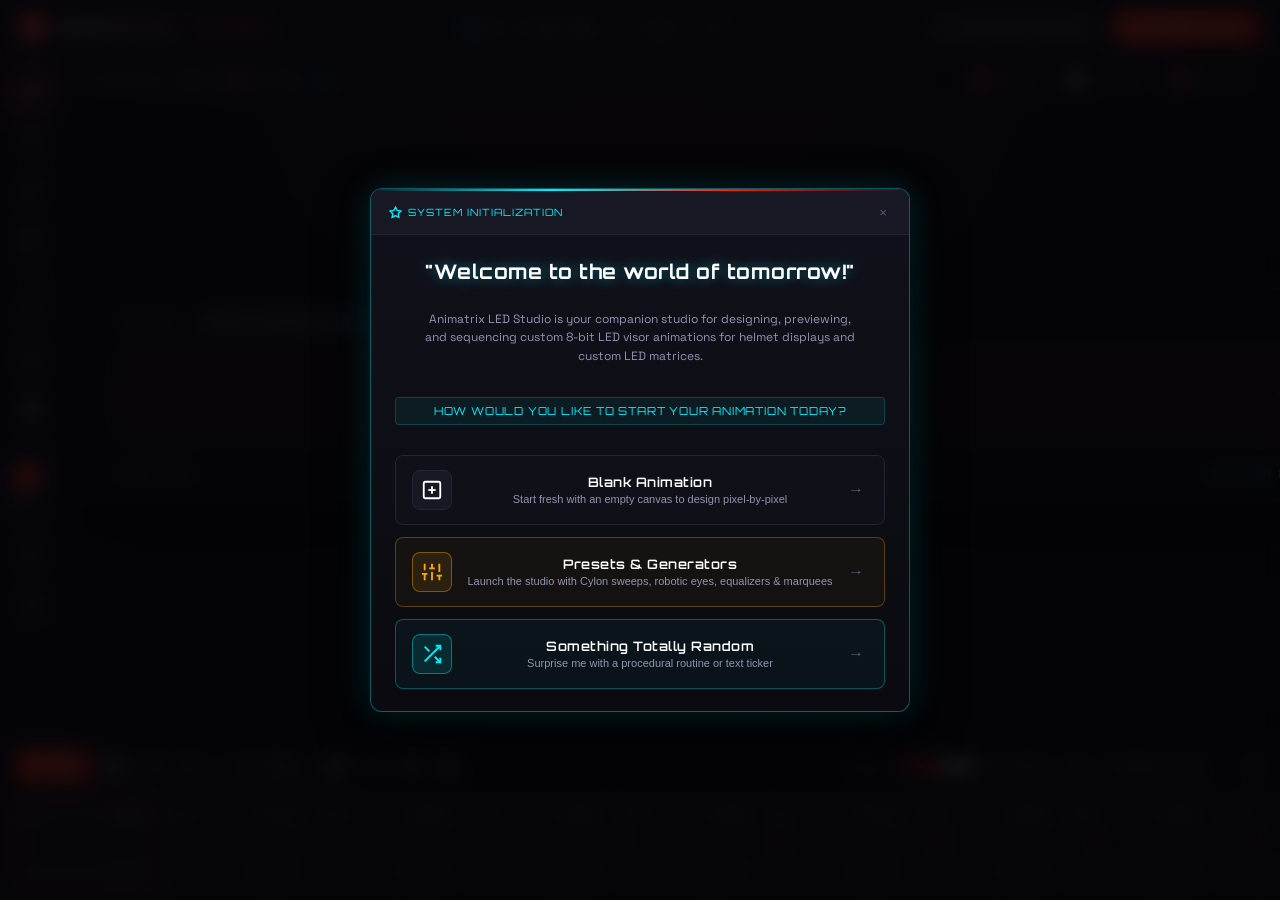
<file: website/index.html>
<!DOCTYPE html>
<html lang="en">

<head>
  <meta charset="UTF-8">
  <meta name="viewport" content="width=device-width, initial-scale=1.0">
  <title>Animatrix // LED Matrix Studio</title>
  <meta name="description"
    content="Professional animation creator and sequencer for custom LED matrices (40x3 and multi-resolution) powered by ESP32-S3 and other microcontrollers.">

  <!-- HTTP Cache Prevention for Development -->
  <meta http-equiv="Cache-Control" content="no-cache, no-store, must-revalidate">
  <meta http-equiv="Pragma" content="no-cache">
  <meta http-equiv="Expires" content="0">

  <!-- CSS Stylesheets -->
  <link rel="stylesheet" href="css/style.css?v=3.1">
  <link rel="stylesheet" href="css/matrix.css?v=2.2">
  <link rel="stylesheet" href="css/timeline.css?v=2.4">
</head>

<body>

  <!-- Top Application Header -->
  <header class="app-header">
    <div class="brand-section">
      <div class="brand-icon" title="Animatrix LED Studio">
        <svg width="18" height="18" viewBox="0 0 24 24" fill="white">
          <circle cx="5" cy="5" r="3"></circle>
          <circle cx="12" cy="5" r="3"></circle>
          <circle cx="19" cy="5" r="3"></circle>
          <circle cx="5" cy="12" r="3"></circle>
          <circle cx="12" cy="12" r="3"></circle>
          <circle cx="19" cy="12" r="3"></circle>
          <circle cx="5" cy="19" r="3"></circle>
          <circle cx="12" cy="19" r="3"></circle>
          <circle cx="19" cy="19" r="3"></circle>
        </svg>
      </div>
      <h1 class="brand-title">ANIMATRIX</h1>
      <span class="brand-badge">LED STUDIO</span>
    </div>

    <div class="header-center-info">
      <button class="info-pill btn-subtle" id="openResizeModalBtn"
        title="Click to configure matrix size, color & properties">
        <svg width="13" height="13" viewBox="0 0 24 24" fill="none" stroke="currentColor" stroke-width="2"
          style="flex-shrink: 0;">
          <circle cx="12" cy="12" r="3"></circle>
          <path
            d="M19.4 15a1.65 1.65 0 0 0 .33 1.82l.06.06a2 2 0 0 1 0 2.83 2 2 0 0 1-2.83 0l-.06-.06a1.65 1.65 0 0 0-1.82-.33 1.65 1.65 0 0 0-1 1.51V21a2 2 0 0 1-2 2 2 2 0 0 1-2-2v-.09A1.65 1.65 0 0 0 9 19.4a1.65 1.65 0 0 0-1.82.33l-.06.06a2 2 0 0 1-2.83 0 2 2 0 0 1 0-2.83l.06-.06a1.65 1.65 0 0 0 .33-1.82 1.65 1.65 0 0 0-1.51-1H3a2 2 0 0 1-2-2 2 2 0 0 1 2-2h.09A1.65 1.65 0 0 0 4.6 9a1.65 1.65 0 0 0-.33-1.82l-.06-.06a2 2 0 0 1 0-2.83 2 2 0 0 1 2.83 0l.06.06a1.65 1.65 0 0 0 1.82.33H9a1.65 1.65 0 0 0 1-1.51V3a2 2 0 0 1 2-2 2 2 0 0 1 2 2v.09a1.65 1.65 0 0 0 1 1.51 1.65 1.65 0 0 0 1.82-.33l.06-.06a2 2 0 0 1 2.83 0 2 2 0 0 1 0 2.83l-.06.06a1.65 1.65 0 0 0-.33 1.82V9a1.65 1.65 0 0 0 1.51 1H21a2 2 0 0 1 2 2 2 2 0 0 1-2 2h-.09a1.65 1.65 0 0 0-1.51 1z">
          </path>
        </svg>
        <span id="matrixDimensionLabel">40 × 3 (120 LEDs)</span>
      </button>
      <div class="info-pill" id="currentFrameInfo">Frame 1 of 1</div>
    </div>

    <div class="header-actions">
      <button class="btn btn-subtle" id="openPresetModalBtn" title="Load preset animations (Cylon, Marquee, Eyes)">
        <svg width="14" height="14" viewBox="0 0 24 24" fill="none" stroke="currentColor" stroke-width="2">
          <polygon
            points="12 2 15.09 8.26 22 9.27 17 14.14 18.18 21.02 12 17.77 5.82 21.02 7 14.14 2 9.27 8.91 8.26 12 2">
          </polygon>
        </svg>
        <span>Presets & Generators</span>
      </button>

      <button class="btn btn-primary" id="openExportModalBtn"
        title="Export, import, or push animation directly to ESP32 helmet">
        <svg width="14" height="14" viewBox="0 0 24 24" fill="none" stroke="currentColor" stroke-width="2">
          <path d="M21 15v4a2 2 0 0 1-2 2H5a2 2 0 0 1-2-2v-4"></path>
          <polyline points="7 10 12 15 17 10"></polyline>
          <line x1="12" y1="15" x2="12" y2="3"></line>
        </svg>
        <span>Export / Import</span>
      </button>
    </div>
  </header>

  <!-- Workspace: Tools Sidebar & Canvas -->
  <main class="workspace-main">

    <!-- Left Drawing Tools Rail -->
    <aside class="tools-sidebar">
      <div class="tool-group">
        <button class="tool-btn active" data-tool="pencil" title="Pencil (B) - Draw pixels at brush brightness">
          <svg width="20" height="20" viewBox="0 0 24 24" fill="none" stroke="currentColor" stroke-width="2">
            <path d="M17 3a2.828 2.828 0 1 1 4 4L7.5 20.5 2 22l1.5-5.5L17 3z"></path>
          </svg>
        </button>
        <button class="tool-btn" data-tool="eraser" title="Eraser (E) - Turn pixels off">
          <svg width="20" height="20" viewBox="0 0 24 24" fill="none" stroke="currentColor" stroke-width="2">
            <polyline points="6 14 1.5 9.5 9.5 1.5 18 10"></polyline>
            <path d="M14 14l6-6"></path>
            <path d="M10 18l4 4 7-7-4-4"></path>
          </svg>
        </button>
        <button class="tool-btn" data-tool="eyedropper" title="Eyedropper (I) - Sample pixel brightness">
          <svg width="20" height="20" viewBox="0 0 24 24" fill="none" stroke="currentColor" stroke-width="2">
            <path d="M2 22l5.5-1.5L20 8.5a2.828 2.828 0 1 0-4-4L3.5 16.5 2 22z"></path>
            <circle cx="16" cy="6" r="1"></circle>
          </svg>
        </button>
        <button class="tool-btn" data-tool="fill" title="Bucket Fill (G) - Flood fill matching pixels">
          <svg width="20" height="20" viewBox="0 0 24 24" fill="none" stroke="currentColor" stroke-width="2">
            <path d="M19 11l-8-8-8.5 8.5a2.121 2.121 0 0 0 0 3l5 5a2.121 2.121 0 0 0 3 0L19 11z"></path>
            <path d="M5 2l5 5"></path>
            <path d="M2 13h15"></path>
          </svg>
        </button>
      </div>

      <div class="tool-divider"></div>

      <div class="tool-group">
        <button class="tool-btn" data-tool="line" title="Line Tool (L) - Draw straight line">
          <svg width="20" height="20" viewBox="0 0 24 24" fill="none" stroke="currentColor" stroke-width="2">
            <line x1="5" y1="19" x2="19" y2="5"></line>
            <circle cx="5" cy="19" r="2"></circle>
            <circle cx="19" cy="5" r="2"></circle>
          </svg>
        </button>
        <button class="tool-btn" data-tool="rect" title="Hollow Rectangle (R)">
          <svg width="20" height="20" viewBox="0 0 24 24" fill="none" stroke="currentColor" stroke-width="2">
            <rect x="3" y="3" width="18" height="18" rx="2" ry="2"></rect>
          </svg>
        </button>
        <button class="tool-btn" data-tool="rect_filled" title="Filled Rectangle">
          <svg width="20" height="20" viewBox="0 0 24 24" fill="currentColor">
            <rect x="4" y="4" width="16" height="16" rx="2" ry="2"></rect>
          </svg>
        </button>
      </div>

      <div class="tool-divider"></div>

      <!-- Photoshop-Style Foreground / Background PWM Swatch Widget -->
      <div class="swatch-widget" id="swatchWidget" title="Foreground & Background PWM Controls">
        <button class="swatch-swap-btn" id="swatchSwapBtn" type="button" title="Swap Foreground / Background (X)">
          <svg width="12" height="12" viewBox="0 0 24 24" fill="none" stroke="currentColor" stroke-width="2.5"
            stroke-linecap="round" stroke-linejoin="round">
            <path d="M7 10h14l-4-4"></path>
            <path d="M17 14H3l4 4"></path>
          </svg>
        </button>
        <div class="swatch-stack">
          <!-- Background Swatch (bottom-right) -->
          <div class="swatch-box swatch-bg" id="swatchBg" title="Background PWM: 0 (Click to edit)"></div>
          <!-- Foreground Swatch (top-left) -->
          <div class="swatch-box swatch-fg" id="swatchFg" title="Foreground PWM: 255 (Click to edit)"></div>
        </div>
        <button class="swatch-reset-btn" id="swatchResetBtn" type="button" title="Reset to Defaults: FG 255 / BG 0 (D)">
          <div class="swatch-reset-icon" aria-hidden="true"></div>
        </button>
      </div>

      <div class="tool-divider"></div>

      <div class="tool-group">
        <button class="tool-btn" id="undoBtn" title="Undo (Ctrl+Z)">
          <svg width="18" height="18" viewBox="0 0 24 24" fill="none" stroke="currentColor" stroke-width="2">
            <polyline points="1 4 1 10 7 10"></polyline>
            <path d="M3.51 15a9 9 0 1 0 2.13-9.36L1 10"></path>
          </svg>
        </button>
        <button class="tool-btn" id="redoBtn" title="Redo (Ctrl+Y)">
          <svg width="18" height="18" viewBox="0 0 24 24" fill="none" stroke="currentColor" stroke-width="2">
            <polyline points="23 4 23 10 17 10"></polyline>
            <path d="M20.49 15a9 9 0 1 1-2.13-9.36L23 10"></path>
          </svg>
        </button>
      </div>
    </aside>

    <!-- Center Canvas Stage Viewport -->
    <div class="canvas-viewport">

      <!-- Top Canvas Control Bar -->
      <div class="top-control-bar">

        <!-- LED Size Controls -->
        <div class="led-size-control-box">
          <span class="control-box-label" title="Adjust the diameter/scale of the LEDs">
            <svg width="12" height="12" viewBox="0 0 24 24" fill="none" stroke="currentColor" stroke-width="2">
              <circle cx="11" cy="11" r="8"></circle>
              <line x1="21" y1="21" x2="16.65" y2="16.65"></line>
              <line x1="11" y1="8" x2="11" y2="14"></line>
              <line x1="8" y1="11" x2="14" y2="11"></line>
            </svg>
            LED Size:
          </span>
          <div style="display: flex; gap: 3px; align-items: center;">
            <button class="preset-pill" data-size-preset="10" title="Extra Small (10px)">XS</button>
            <button class="preset-pill" data-size-preset="14" title="Small (14px)">S</button>
            <button class="preset-pill active" data-size-preset="24" title="Medium (24px)">M</button>
            <button class="preset-pill" data-size-preset="34" title="Large (34px)">L</button>
            <button class="preset-pill" data-size-preset="46" title="Extra Large (46px)">XL</button>
          </div>
          <span class="zoom-val-badge" id="ledSizeVal">24px</span>
        </div>

        <!-- View Display Toggles -->
        <div class="control-bar-group">
          <label class="toggle-pill" title="Realistic red LED halo bloom glow">
            <input type="checkbox" id="toggleGlow" checked>
            <span>LED Glow</span>
          </label>
          <label class="toggle-pill" title="Simulated tinted helmet acrylic visor and scanlines">
            <input type="checkbox" id="toggleVisor">
            <span>Visor Glass</span>
          </label>
          <label class="toggle-pill" title="Show horizontal and vertical center axis guidelines">
            <input type="checkbox" id="toggleDivider" checked>
            <span>Center Axis</span>
          </label>
        </div>
      </div>

      <!-- Main Canvas Housing Area -->
      <div class="canvas-container-outer">

        <!-- Helmet Visor Housing Bezel -->
        <div class="helmet-visor-frame">
          <!-- Visor Bezel Header: Prominent Animation Name & Quick Rename -->
          <div class="visor-bezel-header">
            <div class="anim-title-group">
              <span class="anim-title-label">SEQUENCE:</span>
              <span class="anim-title-text" id="hudAnimName" title="Click to rename animation">cylon_visor_sweep</span>
              <button class="btn-icon-subtle" id="renameAnimBtn" title="Rename Animation">
                <svg width="12" height="12" viewBox="0 0 24 24" fill="none" stroke="currentColor" stroke-width="2">
                  <path d="M17 3a2.828 2.828 0 1 1 4 4L7.5 20.5 2 22l1.5-5.5L17 3z"></path>
                </svg>
              </button>
            </div>
          </div>

          <canvas id="matrixCanvas"></canvas>

          <!-- HUD Status Bar -->
          <div class="visor-hud-bar">
            <span class="hud-coord-item" id="coordDisplay">Studio Ready</span>
            <span class="hud-tag">8-BIT PWM MATRIX</span>
          </div>
        </div>

        <!-- Floating Frame Transform Toolbar -->
        <div class="matrix-transform-bar">
          <button class="transform-btn" id="nudgeLeftBtn" title="Nudge Left (Shift+Left)">
            <svg width="14" height="14" viewBox="0 0 24 24" fill="none" stroke="currentColor" stroke-width="2">
              <polyline points="15 18 9 12 15 6"></polyline>
            </svg>
          </button>
          <button class="transform-btn" id="nudgeRightBtn" title="Nudge Right (Shift+Right)">
            <svg width="14" height="14" viewBox="0 0 24 24" fill="none" stroke="currentColor" stroke-width="2">
              <polyline points="9 18 15 12 9 6"></polyline>
            </svg>
          </button>
          <button class="transform-btn" id="nudgeUpBtn" title="Nudge Up (Shift+Up)">
            <svg width="14" height="14" viewBox="0 0 24 24" fill="none" stroke="currentColor" stroke-width="2">
              <polyline points="18 15 12 9 6 15"></polyline>
            </svg>
          </button>
          <button class="transform-btn" id="nudgeDownBtn" title="Nudge Down (Shift+Down)">
            <svg width="14" height="14" viewBox="0 0 24 24" fill="none" stroke="currentColor" stroke-width="2">
              <polyline points="6 9 12 15 18 9"></polyline>
            </svg>
          </button>

          <div class="transform-divider"></div>

          <button class="transform-btn" id="flipHBtn" title="Flip Horizontally">
            <svg width="14" height="14" viewBox="0 0 24 24" fill="none" stroke="currentColor" stroke-width="2">
              <polyline points="17 8 21 12 17 16"></polyline>
              <line x1="3" y1="12" x2="21" y2="12"></line>
              <polyline points="7 16 3 12 7 8"></polyline>
            </svg>
          </button>
          <button class="transform-btn" id="flipVBtn" title="Flip Vertically">
            <svg width="14" height="14" viewBox="0 0 24 24" fill="none" stroke="currentColor" stroke-width="2">
              <polyline points="8 17 12 21 16 17"></polyline>
              <line x1="12" y1="3" x2="12" y2="21"></line>
              <polyline points="16 7 12 3 8 7"></polyline>
            </svg>
          </button>
          <button class="transform-btn" id="invertBtn" title="Invert Brightness">
            <svg width="14" height="14" viewBox="0 0 24 24" fill="none" stroke="currentColor" stroke-width="2">
              <circle cx="12" cy="12" r="10"></circle>
              <path d="M12 2a10 10 0 0 1 0 20z" fill="currentColor"></path>
            </svg>
          </button>

          <div class="transform-divider"></div>

          <button class="transform-btn" id="fillFrameBtn" title="Fill entire frame with brush brightness">
            <svg width="14" height="14" viewBox="0 0 24 24" fill="currentColor">
              <rect x="3" y="3" width="18" height="18" rx="2" ry="2"></rect>
            </svg>
          </button>
          <button class="transform-btn" id="clearFrameBtn" title="Clear entire frame">
            <svg width="14" height="14" viewBox="0 0 24 24" fill="none" stroke="currentColor" stroke-width="2">
              <line x1="18" y1="6" x2="6" y2="18"></line>
              <line x1="6" y1="6" x2="18" y2="18"></line>
            </svg>
          </button>
        </div>

      </div>
    </div>
  </main>

  <!-- Bottom Timeline Sequencer Dock -->
  <section class="timeline-dock">

    <!-- Playback Control Bar -->
    <div class="timeline-control-bar">
      <div class="playback-buttons-group">
        <button class="playback-btn play-btn" id="playPauseBtn" title="Play / Pause Animation (Space)">
          <svg width="16" height="16" viewBox="0 0 24 24" fill="currentColor">
            <polygon points="5 3 19 12 5 21 5 3"></polygon>
          </svg>
          <span>Play</span>
        </button>
        <button class="playback-btn" id="stopBtn" title="Stop & Rewind to Frame 1">
          <svg width="14" height="14" viewBox="0 0 24 24" fill="currentColor">
            <rect x="4" y="4" width="16" height="16"></rect>
          </svg>
        </button>
        <button class="playback-btn" id="prevFrameBtn" title="Previous Frame ([)">
          <svg width="14" height="14" viewBox="0 0 24 24" fill="none" stroke="currentColor" stroke-width="2">
            <polyline points="15 18 9 12 15 6"></polyline>
          </svg>
        </button>
        <button class="playback-btn" id="nextFrameBtn" title="Next Frame (])">
          <svg width="14" height="14" viewBox="0 0 24 24" fill="none" stroke="currentColor" stroke-width="2">
            <polyline points="9 18 15 12 9 6"></polyline>
          </svg>
        </button>

        <div class="control-bar-divider"></div>

        <button class="playback-btn" id="barAddFrameBtn" title="Add New Blank Frame (Insert directly after current frame)">
          <svg width="14" height="14" viewBox="0 0 24 24" fill="none" stroke="currentColor" stroke-width="2">
            <line x1="12" y1="5" x2="12" y2="19"></line>
            <line x1="5" y1="12" x2="19" y2="12"></line>
          </svg>
        </button>
        <button class="playback-btn" id="barDupFrameBtn" title="Duplicate Frame directly after current (Ctrl+D / Alt+D)">
          <svg width="14" height="14" viewBox="0 0 24 24" fill="none" stroke="currentColor" stroke-width="2">
            <rect x="9" y="9" width="13" height="13" rx="2" ry="2"></rect>
            <path d="M5 15H4a2 2 0 0 1-2-2V4a2 2 0 0 1 2-2h9a2 2 0 0 1 2 2v1"></path>
          </svg>
        </button>

        <div class="control-bar-divider"></div>

        <button class="playback-btn" id="barInvertAllBtn" title="Invert All Frames (Invert PWM brightness across all frames)">
          <svg width="14" height="14" viewBox="0 0 24 24" fill="none" stroke="currentColor" stroke-width="2">
            <circle cx="12" cy="12" r="10"></circle>
            <path d="M12 2a10 10 0 0 1 0 20z" fill="currentColor"></path>
          </svg>
        </button>
        <button class="playback-btn" id="barReverseAllBtn" title="Reverse Animation (Reverse play order of all frames)">
          <svg width="14" height="14" viewBox="0 0 24 24" fill="none" stroke="currentColor" stroke-width="2">
            <polyline points="7 16 3 12 7 8"></polyline>
            <line x1="3" y1="12" x2="21" y2="12"></line>
            <polyline points="17 8 21 12 17 16"></polyline>
          </svg>
        </button>
        <button class="playback-btn danger-hover" id="barClearAllBtn" title="Clear Entire Animation (Start with blank slate)">
          <svg width="14" height="14" viewBox="0 0 24 24" fill="none" stroke="currentColor" stroke-width="2">
            <polyline points="3 6 5 6 21 6"></polyline>
            <path d="M19 6v14a2 2 0 0 1-2 2H7a2 2 0 0 1-2-2V6m3 0V4a2 2 0 0 1 2-2h4a2 2 0 0 1 2 2v2"></path>
            <line x1="10" y1="11" x2="10" y2="17"></line>
            <line x1="14" y1="11" x2="14" y2="17"></line>
          </svg>
        </button>
        <button class="playback-btn random-hover" id="barRandomBtn" title="Something Totally Random (Generate a surprise procedural sequence)">
          <svg width="14" height="14" viewBox="0 0 24 24" fill="none" stroke="currentColor" stroke-width="2">
            <rect x="3" y="3" width="18" height="18" rx="3" ry="3"></rect>
            <circle cx="8" cy="8" r="1.5" fill="currentColor"></circle>
            <circle cx="16" cy="8" r="1.5" fill="currentColor"></circle>
            <circle cx="12" cy="12" r="1.5" fill="currentColor"></circle>
            <circle cx="8" cy="16" r="1.5" fill="currentColor"></circle>
            <circle cx="16" cy="16" r="1.5" fill="currentColor"></circle>
          </svg>
        </button>
      </div>

      <!-- Playback Speed & Loop Options -->
      <div class="control-bar-group">
        <div style="display: flex; align-items: center; gap: 8px;">
          <span style="font-size: 11px; font-family: var(--font-mono); color: var(--text-secondary);">Speed:</span>
          <input type="range" id="fpsSlider" min="1" max="60" value="24"
            style="width: 80px; accent-color: var(--led-red);">
          <span class="info-pill" id="fpsVal" style="padding: 2px 8px;">24 FPS</span>
        </div>

        <div style="display: flex; align-items: center; gap: 6px;">
          <span style="font-size: 11px; font-family: var(--font-mono); color: var(--text-secondary);">Loop:</span>
          <select id="loopModeSelect" class="form-select" style="padding: 2px 8px; font-size: 11px;">
            <option value="infinite">Infinite Loop</option>
            <option value="ping_pong">Ping-Pong (Bounce)</option>
            <option value="once">Play Once</option>
          </select>
        </div>
      </div>
    </div>

    <!-- Filmstrip Frame Strip -->
    <div class="timeline-filmstrip-wrapper" id="timelineContainer">
      <!-- Dynamically populated by TimelineView.js -->
    </div>
  </section>

  <!-- ==================== MODALS ==================== -->

  <!-- 1. Parametric Preset & Generator Studio Modal -->
  <div class="modal-overlay" id="presetModal">
    <div class="modal-dialog" style="max-width: 900px;">
      <div class="modal-header">
        <h3>PRESETS & PROCEDURAL GENERATORS</h3>
        <button class="modal-close-btn">&times;</button>
      </div>
      <div class="modal-body" style="padding: 16px 20px;">
        <div class="preset-studio-layout">

          <!-- Timeline Mixing & Insertion Mode (Top Priority Control) -->
          <div class="insertion-mode-section">
            <div style="display: flex; align-items: center; justify-content: space-between;">
              <label
                style="font-weight: 600; font-size: 11px; color: #fff; display: flex; align-items: center; gap: 6px;">
                <svg width="13" height="13" viewBox="0 0 24 24" fill="none" stroke="currentColor" stroke-width="2">
                  <polygon points="12 2 2 7 12 12 22 7 12 2"></polygon>
                  <polyline points="2 17 12 22 22 17"></polyline>
                  <polyline points="2 12 12 17 22 12"></polyline>
                </svg>
                Timeline Mixing Target:
              </label>
            </div>

            <div class="insertion-mode-pills">
              <label class="mode-pill active" data-pill-group="preset" data-mode="replace">
                <input type="radio" name="presetInsertMode" value="replace" checked>
                <span>Replace Timeline</span>
              </label>
              <label class="mode-pill" data-pill-group="preset" data-mode="overlay">
                <input type="radio" name="presetInsertMode" value="overlay">
                <span>Overlay / Mix on Top</span>
              </label>
              <label class="mode-pill" data-pill-group="preset" data-mode="append">
                <input type="radio" name="presetInsertMode" value="append">
                <span>Append to End</span>
              </label>
            </div>

            <!-- Overlay Options -->
            <div id="presetOverlayOptions" class="overlay-sub-options"
              style="display: none; flex-direction: column; gap: 8px;">
              <div style="display: flex; gap: 8px;">
                <div class="form-group" style="flex: 1;">
                  <label style="font-size: 10px;">Blend Mode</label>
                  <select id="presetBlendModeSelect" class="form-select" style="padding: 4px 8px; font-size: 11px;">
                    <option value="add">Additive Flare (Intersection Glows White-Hot!)</option>
                    <option value="max">Maximum (Clean Superposition)</option>
                    <option value="stencil">Mask / Stencil (Cutout - background only shines through mask)</option>
                    <option value="overwrite">Overwrite Non-Zero</option>
                    <option value="screen">Screen (Soft Highlight)</option>
                    <option value="subtract">Subtract (Cutout / Shadow)</option>
                  </select>
                </div>
                <div class="form-group" style="flex: 1;">
                  <label style="font-size: 10px;">Harmonic Speed Division</label>
                  <select id="presetHarmonicDivisionSelect" class="form-select"
                    style="padding: 4px 8px; font-size: 11px;">
                    <option value="1">1&times; (Match Timeline Length)</option>
                    <option value="2">2&times; (Double Speed / 2 Cycles)</option>
                    <option value="3">3&times; (Triple Speed / 3 Cycles)</option>
                    <option value="4">4&times; (Quad Speed / 4 Cycles)</option>
                  </select>
                </div>
              </div>
              <!-- Visual Sync Alignment Bar -->
              <div id="presetSyncBadge"
                style="background: rgba(0,0,0,0.35); border: 1px solid var(--border-subtle); border-radius: 4px; padding: 6px 10px; font-size: 10px; display: flex; align-items: center; justify-content: space-between;">
                <span id="presetSyncStatusText" style="color: var(--text-muted);">Active Timeline: <strong
                    style="color: var(--accent-red);" id="presetActiveTimelineLen">48</strong> frames</span>
                <span id="presetSyncLoopText" style="color: #4ade80; font-weight: 600;">✓ Seamless 1:1 Loop</span>
              </div>
            </div>
          </div>

          <!-- Top horizontal preset selector tabs -->
          <div class="preset-nav-bar">
            <button class="preset-nav-btn active" data-preset-tab="cylon">
              <div class="preset-thumb-slot" data-thumb="cylon"></div>
              <span class="preset-nav-title">Cylon Sweep</span>
            </button>
            <button class="preset-nav-btn" data-preset-tab="robot_eyes">
              <div class="preset-thumb-slot" data-thumb="robot_eyes"></div>
              <span class="preset-nav-title">Robotic Eyes</span>
            </button>
            <button class="preset-nav-btn" data-preset-tab="marquee">
              <div class="preset-thumb-slot" data-thumb="marquee"></div>
              <span class="preset-nav-title">Text Marquee</span>
            </button>
            <button class="preset-nav-btn" data-preset-tab="equalizer">
              <div class="preset-thumb-slot" data-thumb="equalizer"></div>
              <span class="preset-nav-title">Audio EQ</span>
            </button>
            <button class="preset-nav-btn" data-preset-tab="pulse">
              <div class="preset-thumb-slot" data-thumb="pulse"></div>
              <span class="preset-nav-title">Visor Pulse</span>
            </button>
          </div>

          <!-- Configurator panels -->
          <div class="preset-config-panel">

            <!-- Pane 1: Cylon Sweep -->
            <div class="preset-pane active" id="pane-cylon">
              <div class="config-help-text">
                Classic KITT / Battlestar visor sweep. Motion speed is controlled by the number of frames per sweep
                (fewer frames = faster motion).
              </div>

              <div class="config-grid-2col">
                <div class="form-group">
                  <label>Beam Shape</label>
                  <select id="cylonShapeSelect" class="form-select">
                    <option value="fading_line">Glowing Fading Line (Classic KITT)</option>
                    <option value="fading_chevron">Glowing Fading Chevron (Arrowhead)</option>
                    <option value="single_line">Sharp Vertical Line (No Tail)</option>
                    <option value="chevron">Sharp Chevron (No Tail)</option>
                  </select>
                </div>
                <div class="form-group">
                  <label>Sweep Motion</label>
                  <select id="cylonRoundTripSelect" class="form-select">
                    <option value="false">One-Way Sweep (Single Direction)</option>
                    <option value="true">Round-Trip Bounce (Back &harr; Forth)</option>
                  </select>
                </div>
              </div>

              <div class="config-grid-2col">
                <div class="form-group">
                  <label>Start Direction</label>
                  <select id="cylonDirectionSelect" class="form-select">
                    <option value="left_to_right">Left &rarr; Right</option>
                    <option value="right_to_left">Right &rarr; Left</option>
                  </select>
                </div>
                <div class="form-group">
                  <label>Repetitions / Cycles</label>
                  <select id="cylonRepetitionsSelect" class="form-select">
                    <option value="1">1x (Run Once)</option>
                    <option value="2">2x (Run Twice)</option>
                    <option value="3">3x (Run 3 Times)</option>
                    <option value="4">4x (Run 4 Times)</option>
                    <option value="5">5x (Run 5 Times)</option>
                    <option value="6">6x (Run 6 Times)</option>
                    <option value="8">8x (Run 8 Times)</option>
                  </select>
                </div>
              </div>

              <div class="config-grid-2col">
                <div class="form-group">
                  <label>Left Turnaround / Stop Point</label>
                  <select id="cylonLeftEndSelect" class="form-select">
                    <option value="offscreen">Sweep completely off-screen</option>
                    <option value="edge">Stop flush at left edge (Col 0)</option>
                    <option value="margin_2">Stop 2 LEDs in (Col 2)</option>
                    <option value="margin_4">Stop 4 LEDs in (Col 4)</option>
                    <option value="margin_8">Stop 8 LEDs in (Col 8)</option>
                  </select>
                </div>
                <div class="form-group">
                  <label>Right Turnaround / Stop Point</label>
                  <select id="cylonRightEndSelect" class="form-select">
                    <option value="offscreen">Sweep completely off-screen</option>
                    <option value="edge">Stop flush at right edge</option>
                    <option value="margin_2">Stop 2 LEDs in</option>
                    <option value="margin_4">Stop 4 LEDs in</option>
                    <option value="margin_8">Stop 8 LEDs in</option>
                  </select>
                </div>
              </div>

              <div class="config-grid-2col">
                <div class="form-group">
                  <div class="slider-val-label">
                    <span>Beam Width</span>
                    <span class="slider-val-badge" id="cylonWidthVal">3 px</span>
                  </div>
                  <input type="range" id="cylonBeamWidthInput" min="1" max="8" value="3" class="form-input"
                    style="padding: 2px;">
                </div>
                <div class="form-group">
                  <div class="slider-val-label">
                    <span>Phosphor Tail Length</span>
                    <span class="slider-val-badge" id="cylonTailVal">6 px</span>
                  </div>
                  <input type="range" id="cylonTailLengthInput" min="0" max="14" value="6" class="form-input"
                    style="padding: 2px;">
                </div>
              </div>

              <div class="form-group" id="cylonFramesGroup">
                <div class="slider-val-label">
                  <span>Frames per Sweep (Motion Speed)</span>
                  <span class="slider-val-badge" id="cylonFramesVal">24 frames</span>
                </div>
                <input type="range" id="cylonFramesInput" min="5" max="100" value="24" class="form-input"
                  style="padding: 2px;">
                <div style="font-size: 10px; color: var(--text-muted); margin-top: 3px;" id="cylonFramesHelp">
                  Fewer frames = faster speed (e.g. 12 frames runs 2&times; faster than 24 frames).
                </div>
              </div>

              <div class="total-frames-calc">
                <span class="calc-label">Total Generated Timeline:</span>
                <span class="calc-val" id="cylonTotalFramesBadge">40 frames (1 pass &times; 40 frames)</span>
              </div>
            </div>

            <!-- Pane 2: Robotic Eyes -->
            <div class="preset-pane" id="pane-robot_eyes">
              <div class="config-help-text">
                Robotic eye clusters centered on the Left and Right eye zones. Choose expressions, geometry, and hold
                timing.
              </div>

              <div class="config-grid-2col">
                <div class="form-group">
                  <label>Expression</label>
                  <select id="eyeExpressionSelect" class="form-select">
                    <option value="blink">Natural Double Blink</option>
                    <option value="wink_left">Playful Wink (Left Eye)</option>
                    <option value="wink_right">Playful Wink (Right Eye)</option>
                    <option value="squint">Suspicious Squint</option>
                    <option value="scan">Scanning (Look Left, Center, Right)</option>
                    <option value="shock">Wide Stare</option>
                  </select>
                </div>
                <div class="form-group">
                  <label>Eye Style</label>
                  <select id="eyeStyleSelect" class="form-select">
                    <option value="block">Solid Rectangles</option>
                    <option value="slit">Horizontal Slits</option>
                    <option value="brackets">Futuristic Brackets [ ]</option>
                  </select>
                </div>
              </div>

              <div class="config-grid-2col">
                <div class="form-group">
                  <div class="slider-val-label">
                    <span>Eye Width</span>
                    <span class="slider-val-badge" id="eyeWidthVal">10 px</span>
                  </div>
                  <input type="range" id="eyeWidthInput" min="2" max="19" value="10" class="form-input"
                    style="padding: 2px;">
                </div>
                <div class="form-group" id="eyeFramesGroup">
                  <div class="slider-val-label">
                    <span>Expression Cycle Frames</span>
                    <span class="slider-val-badge" id="eyeFramesVal">48 frames</span>
                  </div>
                  <input type="range" id="eyeFramesInput" min="12" max="96" step="6" value="48" class="form-input"
                    style="padding: 2px;">
                  <div style="font-size: 10px; color: var(--text-muted); margin-top: 3px;" id="eyeFramesHelp">
                    Total frames for hold + expression cycle.
                  </div>
                </div>
              </div>

              <div class="total-frames-calc">
                <span class="calc-label">Eye Geometry Preview:</span>
                <span class="calc-val" id="eyeLayoutBadge">2 &times; 10px eyes &bull; 10px center gap &bull; 5px outer
                  margins</span>
              </div>
            </div>

            <!-- Pane: Text Marquee -->
            <div class="preset-pane" id="pane-marquee">
              <div class="config-help-text">
                Bitmap typography scroller with directional motion, center-stopping, and pause holds.
              </div>
              <div class="form-group">
                <label>Text to Display (A-Z, 0-9, Punctuation)</label>
                <input type="text" id="presetMarqueeTextInput" class="form-input" value="ANIMATRIX" maxlength="64"
                  placeholder="Enter message to scroll...">
              </div>

              <div class="config-grid-2col">
                <div class="form-group">
                  <label>Motion Behavior</label>
                  <select id="presetMarqueeMotionSelect" class="form-select">
                    <option value="stop_at_center">Scroll In & Settle at Center</option>
                    <option value="pause_and_exit">Scroll In, Pause at Center & Exit</option>
                    <option value="scroll_through">Continuous Scroll Through (No Pause)</option>
                  </select>
                </div>
                <div class="form-group">
                  <label>Scroll Direction</label>
                  <select id="presetMarqueeDirectionSelect" class="form-select">
                    <option value="left">Right to Left (Standard &larr;)</option>
                    <option value="right">Left to Right (&rarr;)</option>
                    <option value="down">Top to Bottom (&darr;)</option>
                    <option value="up">Bottom to Top (&uarr;)</option>
                  </select>
                </div>
              </div>

              <div class="config-grid-2col">
                <div class="form-group">
                  <div class="slider-val-label">
                    <span>Scroll Speed</span>
                    <span class="slider-val-badge" id="presetMarqueeSpeedVal">1 px/frame</span>
                  </div>
                  <input type="range" id="presetMarqueeSpeedInput" min="1" max="8" value="1" class="form-input"
                    style="padding: 2px;">
                </div>
                <div class="form-group">
                  <label>Character Spacing / Tracking</label>
                  <select id="presetMarqueeTrackingSelect" class="form-select">
                    <option value="1">Standard (1 Blank Col)</option>
                    <option value="2">Wide (2 Blank Cols)</option>
                    <option value="0">Tight (0 Blank Cols)</option>
                  </select>
                </div>
              </div>

              <div class="form-group" id="marqueePauseGroup">
                <div class="slider-val-label">
                  <span>Center Pause Duration</span>
                  <span class="slider-val-badge" id="presetMarqueePauseVal">24 frames</span>
                </div>
                <input type="range" id="presetMarqueePauseInput" min="0" max="120" value="24" class="form-input"
                  style="padding: 2px;">
                <div style="font-size: 10px; color: var(--text-muted); margin-top: 3px;" id="presetMarqueePauseHelp">
                  Number of frames to hold text stationary when it reaches the center position.
                </div>
              </div>

              <div class="form-group" id="marqueeTransitionGroup">
                <label>Previous Sequence Transition (When Appending)</label>
                <select id="presetMarqueeTransitionSelect" class="form-select">
                  <option value="push" selected>Push / Scroll-Out (Old content scrolls off as new enters)</option>
                  <option value="fade">Fade Out (Old content dims to black as new enters)</option>
                  <option value="none">None / Cut (Start on blank matrix)</option>
                </select>
                <div style="font-size: 10px; color: var(--text-muted); margin-top: 3px;" id="presetMarqueeTransitionHelp">
                  Smoothly transitions the last frame of the previous sequence into this new text sequence.
                </div>
              </div>

              <div class="total-frames-calc">
                <span class="calc-label">Total Generated Timeline:</span>
                <span class="calc-val" id="marqueeTotalFramesBadge">48 frames</span>
              </div>
            </div>

            <!-- Pane 3: Equalizer -->
            <div class="preset-pane" id="pane-equalizer">
              <div class="config-help-text">
                Simulated audio spectrum analyzer columns bouncing dynamically across the matrix width.
              </div>

              <div class="config-grid-2col">
                <div class="form-group">
                  <label>Visualizer Style</label>
                  <select id="eqStyleSelect" class="form-select">
                    <option value="solid">Solid Frequency Columns</option>
                    <option value="peak_dots">Bars with Floating Peak Dots</option>
                    <option value="waveform">Symmetrical Waveform</option>
                  </select>
                </div>
                <div class="form-group">
                  <label>Frequency Bands</label>
                  <select id="eqBandsSelect" class="form-select">
                    <option value="16">16 Bands (Standard)</option>
                    <option value="8">8 Bands (Chunky)</option>
                    <option value="20">20 Bands (Fine)</option>
                    <option value="40">40 Bands (Per-LED)</option>
                  </select>
                </div>
              </div>

              <div class="form-group" id="eqFramesGroup">
                <div class="slider-val-label">
                  <span>Frame Count (Timeline Duration)</span>
                  <span class="slider-val-badge" id="eqFramesVal">48 frames</span>
                </div>
                <input type="range" id="eqFramesInput" min="10" max="96" step="2" value="48" class="form-input"
                  style="padding: 2px;">
                <div style="font-size: 10px; color: var(--text-muted); margin-top: 3px;" id="eqFramesHelp">
                  Set to 48 frames to match a 48-frame sweep or custom timeline loop.
                </div>
              </div>

              <div class="total-frames-calc">
                <span class="calc-label">Total Generated Timeline:</span>
                <span class="calc-val" id="eqTotalFramesBadge">40 frames</span>
              </div>
            </div>

            <!-- Pane 4: Visor Pulse -->
            <div class="preset-pane" id="pane-pulse">
              <div class="config-help-text">
                Breathing illumination cycles and rhythmic helmet strobe sequences.
              </div>

              <div class="config-grid-2col">
                <div class="form-group">
                  <label>Pulse Pattern</label>
                  <select id="pulsePatternSelect" class="form-select">
                    <option value="breathe">Smooth Sinusoidal Breathe</option>
                    <option value="heartbeat">Double Heartbeat</option>
                    <option value="strobe">Rapid Digital Strobe</option>
                    <option value="curtain">Center-Out Curtain Wipe</option>
                  </select>
                </div>
                <div class="form-group">
                  <label>Cycles / Count</label>
                  <select id="pulseCountSelect" class="form-select">
                    <option value="1">1 Cycle</option>
                    <option value="2" selected>2 Cycles</option>
                    <option value="3">3 Cycles</option>
                    <option value="4">4 Cycles</option>
                    <option value="6">6 Cycles</option>
                  </select>
                </div>
              </div>

              <div class="form-group" id="pulseFramesCycleGroup">
                <div class="slider-val-label">
                  <span>Frames per Cycle (Speed)</span>
                  <span class="slider-val-badge" id="pulseFramesCycleVal">24 frames</span>
                </div>
                <input type="range" id="pulseFramesCycleInput" min="6" max="60" step="2" value="24" class="form-input"
                  style="padding: 2px;">
                <div style="font-size: 10px; color: var(--text-muted); margin-top: 3px;" id="pulseFramesCycleHelp">
                  Controls speed. Fewer frames per cycle breathe faster.
                </div>
              </div>

              <div class="total-frames-calc">
                <span class="calc-label">Total Generated Timeline:</span>
                <span class="calc-val" id="pulseTotalFramesBadge">40 frames (2 cycles &times; 20 frames)</span>
              </div>
            </div>



            <!-- Action buttons -->
            <div
              style="display: flex; justify-content: flex-end; gap: 8px; margin-top: 14px; padding-top: 10px; border-top: 1px solid var(--border-subtle);">
              <button class="btn btn-primary" id="generatePresetBtn" style="padding: 8px 18px;">
                <span>⚡ Generate & Apply Preset</span>
              </button>
            </div>

          </div>
        </div>
      </div>
    </div>
  </div>

  <!-- 3. Matrix Settings / Resize Modal -->
  <div class="modal-overlay" id="resizeModal">
    <div class="modal-dialog">
      <div class="modal-header">
        <h3>MATRIX CONFIGURATION & RESIZING</h3>
        <button class="modal-close-btn">&times;</button>
      </div>
      <div class="modal-body">
        <div class="form-group">
          <label>LED Matrix Color & Phosphor</label>
          <select id="ledColorSelect" class="form-select">
            <option value="red" selected>🔴 Red (Classic 630nm)</option>
            <option value="green">🟢 Green (Emerald 525nm)</option>
            <option value="blue">🔵 Blue (Cobalt 470nm)</option>
            <option value="amber">🟠 Amber / Orange (Warm 590nm)</option>
            <option value="white">⚪ Cool White (6000K)</option>
          </select>
        </div>
        <div style="display: grid; grid-template-columns: 1fr 1fr; gap: 12px;">
          <div class="form-group">
            <label>Matrix Columns (Width)</label>
            <input type="number" id="matrixWidthInput" class="form-input" value="40" min="1" max="128">
          </div>
          <div class="form-group">
            <label>Matrix Rows (Height)</label>
            <input type="number" id="matrixHeightInput" class="form-input" value="3" min="1" max="64">
          </div>
        </div>
        <div style="display: flex; gap: 8px; margin-bottom: 12px; align-items: center;">
          <span style="font-size: 11px; color: var(--text-muted); text-transform: uppercase; font-family: var(--font-mono);">Presets:</span>
          <button type="button" class="btn btn-subtle btn-sm" onclick="document.getElementById('matrixWidthInput').value=40; document.getElementById('matrixHeightInput').value=3;" style="font-size: 11px; padding: 3px 10px; font-family: var(--font-mono);">40x3 (Visor)</button>
          <button type="button" class="btn btn-subtle btn-sm" onclick="document.getElementById('matrixWidthInput').value=16; document.getElementById('matrixHeightInput').value=9;" style="font-size: 11px; padding: 3px 10px; font-family: var(--font-mono);">16x9 (Adafruit)</button>
        </div>
        <p style="font-size: 11px; color: var(--text-muted);">
          * Default for Thomas Discovery Lite eye visor is 40 columns by 3 rows (120 LEDs). Resizing preserves existing
          overlapping
          pixels.
        </p>
      </div>
      <div class="modal-footer">
        <button class="btn btn-primary" id="applyResizeBtn">Apply Settings</button>
      </div>
    </div>
  </div>

  <!-- 4. Export, Import & Helmet Push Modal -->
  <div class="modal-overlay" id="exportModal">
    <div class="modal-dialog" style="max-width: 680px;">
      <div class="modal-header">
        <h3>EXPORT / IMPORT / PUSH ANIMATION</h3>
        <button class="modal-close-btn">&times;</button>
      </div>
      <div class="modal-body">
        <div style="display: flex; justify-content: space-between; align-items: center;">
          <div class="form-group" style="flex-direction: row; align-items: center; gap: 8px;">
            <label style="margin: 0; font-size: 11px;">Export Format:</label>
            <select id="exportEncodingSelect" class="form-select" style="padding: 3px 8px; font-size: 11px;">
              <option value="json_v2" selected>animatrix-v2 JSON (Flat Hex Stream)</option>
              <option value="cpp_progmem">PROGMEM C++ Table (.h)</option>
            </select>
          </div>
          <div>
            <label class="btn btn-subtle" style="font-size: 11px; padding: 4px 10px; cursor: pointer;">
              <span>📁 Import .json File</span>
              <input type="file" id="jsonFileInput" accept=".json" style="display: none;">
            </label>
          </div>
        </div>

        <textarea id="exportJsonCode" class="form-textarea" readonly></textarea>

        <div style="display: flex; gap: 8px; justify-content: flex-end; margin-bottom: 16px;">
          <button class="btn btn-subtle" id="copyJsonBtn">Copy JSON</button>
          <button class="btn btn-primary" id="downloadJsonBtn">Download .json</button>
        </div>

        <!-- Direct WiFi Push to Helmet Section -->
        <div
          style="background: rgba(0, 240, 255, 0.04); border: 1px solid rgba(0, 240, 255, 0.18); border-radius: var(--radius-md); padding: 12px 14px;">
          <div style="display: flex; justify-content: space-between; align-items: center; margin-bottom: 8px;">
            <div style="display: flex; align-items: center; gap: 6px;">
              <svg width="14" height="14" viewBox="0 0 24 24" fill="none" stroke="var(--accent-cyan)" stroke-width="2">
                <path d="M5 12.55a11 11 0 0 1 14.08 0"></path>
                <path d="M1.42 9a16 16 0 0 1 21.16 0"></path>
                <path d="M8.53 16.11a6 6 0 0 1 6.95 0"></path>
                <line x1="12" y1="20" x2="12.01" y2="20"></line>
              </svg>
              <strong
                style="font-size: 11px; color: var(--accent-cyan); letter-spacing: 0.5px; font-family: var(--font-display);">PUSH
                TO HELMET (ESP32-S3)</strong>
            </div>
            <span class="status-badge" id="espStatusMsg">Ready to connect</span>
          </div>

          <div style="display: flex; gap: 8px; align-items: center;">
            <input type="text" id="espIpInput" class="form-input" value="192.168.4.1"
              placeholder="ESP32 IP e.g. 192.168.4.1 or helmet.local"
              style="flex: 1; padding: 6px 10px; font-family: var(--font-mono); font-size: 12px;">
            <button class="btn btn-subtle" id="testEspPingBtn" style="font-size: 11px; padding: 6px 12px;">Test
              Ping</button>
            <button class="btn btn-cyan" id="pushToHelmetBtn" style="padding: 6px 14px;">
              <svg width="13" height="13" viewBox="0 0 24 24" fill="none" stroke="currentColor" stroke-width="2">
                <path d="M5 12.55a11 11 0 0 1 14.08 0"></path>
                <line x1="12" y1="20" x2="12.01" y2="20"></line>
              </svg>
              <span>Push to Helmet</span>
            </button>
          </div>
        </div>

        <!-- Link to USB Flashing Page -->
        <div style="margin-top: 16px; text-align: center;">
          <a href="firmware.html" target="_blank" class="btn btn-subtle" style="display: inline-flex; align-items: center; gap: 8px;">
            <svg width="14" height="14" viewBox="0 0 24 24" fill="none" stroke="currentColor" stroke-width="2">
              <path d="M12 2v20"></path>
              <path d="M17 5H9.5a3.5 3.5 0 0 0 0 7h5a3.5 3.5 0 0 1 0 7H6"></path>
            </svg>
            Install Firmware via USB
          </a>
        </div>

      </div>
    </div>
  </div>

  <!-- 5. PWM Brightness Modal (Photoshop-Style Foreground/Background) -->
  <div class="modal-overlay" id="pwmModal">
    <div class="modal-dialog" style="max-width: 500px;">
      <div class="modal-header">
        <div style="display: flex; align-items: center; gap: 8px;">
          <svg width="16" height="16" viewBox="0 0 24 24" fill="none" stroke="var(--led-red)" stroke-width="2">
            <circle cx="12" cy="12" r="5"></circle>
            <line x1="12" y1="1" x2="12" y2="3"></line>
            <line x1="12" y1="21" x2="12" y2="23"></line>
            <line x1="4.22" y1="4.22" x2="5.64" y2="5.64"></line>
            <line x1="18.36" y1="18.36" x2="19.78" y2="19.78"></line>
            <line x1="1" y1="12" x2="3" y2="12"></line>
            <line x1="21" y1="12" x2="23" y2="12"></line>
            <line x1="4.22" y1="19.78" x2="5.64" y2="18.36"></line>
            <line x1="18.36" y1="5.64" x2="19.78" y2="4.22"></line>
          </svg>
          <h3 id="pwmModalTitle">PWM BRIGHTNESS SELECTOR</h3>
        </div>
        <button class="modal-close-btn">&times;</button>
      </div>
      <div class="modal-body">
        <!-- Target Selector Tabs (Foreground vs Background) -->
        <div class="pwm-target-selector">
          <button type="button" class="pwm-target-tab active" id="pwmTabFg" data-target="fg">
            <span class="pwm-target-swatch" id="pwmTabFgSwatch"></span>
            <span>Foreground PWM</span>
          </button>
          <button type="button" class="pwm-target-tab" id="pwmTabBg" data-target="bg">
            <span class="pwm-target-swatch" id="pwmTabBgSwatch"></span>
            <span>Background PWM</span>
          </button>
        </div>

        <!-- Live Visual Preview Bead & Intensity Gauge -->
        <div class="pwm-preview-card">
          <div class="pwm-bead-preview-container">
            <div class="pwm-preview-led-bead" id="pwmLedBead">
              <div class="pwm-bead-core"></div>
            </div>
            <div class="pwm-preview-details">
              <div class="pwm-preview-target-name" id="pwmTargetName">Foreground PWM Intensity</div>
              <div class="pwm-preview-stat-row">
                <span class="pwm-preview-percent" id="pwmPercentBadge">100%</span>
                <span class="pwm-preview-divider">&bull;</span>
                <span class="pwm-preview-val" id="pwmValueBadge">255 / 255 PWM</span>
              </div>
            </div>
          </div>
        </div>

        <!-- Precision Range Slider & Numeric Input -->
        <div class="form-group" style="margin-top: 14px;">
          <div class="slider-val-label">
            <span style="font-family: var(--font-display); letter-spacing: 0.5px; font-size: 11px;">PRECISE PWM VALUE (0
              - 255)</span>
            <div style="display: flex; align-items: center; gap: 6px;">
              <input type="number" id="pwmNumberInput" min="0" max="255" value="255"
                class="form-input pwm-number-input">
              <span style="font-size: 11px; color: var(--text-muted); font-family: var(--font-mono);">/ 255</span>
            </div>
          </div>
          <input type="range" id="pwmSlider" min="0" max="255" value="255" class="pwm-modal-slider">
        </div>

        <!-- PWM % Presets with Filled Representative Squares -->
        <div class="form-group" style="margin-top: 16px;">
          <label style="font-size: 11px; font-family: var(--font-display); letter-spacing: 0.5px; margin-bottom: 8px;">
            PWM INTENSITY PRESETS
          </label>
          <div class="pwm-preset-grid" id="pwmPresetGrid">
            <button class="pwm-preset-tile active" type="button" data-pwm="255" data-percent="100"
              title="100% Brightness (255 PWM)">
              <div class="pwm-preset-square">
                <div class="pwm-square-fill" style="opacity: 1.0;"></div>
              </div>
              <span class="pwm-preset-label">100%</span>
            </button>
            <button class="pwm-preset-tile" type="button" data-pwm="192" data-percent="75"
              title="75% Brightness (192 PWM)">
              <div class="pwm-preset-square">
                <div class="pwm-square-fill" style="opacity: 0.75;"></div>
              </div>
              <span class="pwm-preset-label">75%</span>
            </button>
            <button class="pwm-preset-tile" type="button" data-pwm="128" data-percent="50"
              title="50% Brightness (128 PWM)">
              <div class="pwm-preset-square">
                <div class="pwm-square-fill" style="opacity: 0.50;"></div>
              </div>
              <span class="pwm-preset-label">50%</span>
            </button>
            <button class="pwm-preset-tile" type="button" data-pwm="64" data-percent="25"
              title="25% Brightness (64 PWM)">
              <div class="pwm-preset-square">
                <div class="pwm-square-fill" style="opacity: 0.25;"></div>
              </div>
              <span class="pwm-preset-label">25%</span>
            </button>
            <button class="pwm-preset-tile" type="button" data-pwm="26" data-percent="10"
              title="10% Brightness (26 PWM)">
              <div class="pwm-preset-square">
                <div class="pwm-square-fill" style="opacity: 0.10;"></div>
              </div>
              <span class="pwm-preset-label">10%</span>
            </button>
            <button class="pwm-preset-tile" type="button" data-pwm="13" data-percent="5" title="5% Brightness (13 PWM)">
              <div class="pwm-preset-square">
                <div class="pwm-square-fill" style="opacity: 0.05;"></div>
              </div>
              <span class="pwm-preset-label">5%</span>
            </button>
            <button class="pwm-preset-tile" type="button" data-pwm="3" data-percent="1" title="1% Brightness (3 PWM)">
              <div class="pwm-preset-square">
                <div class="pwm-square-fill" style="opacity: 0.02;"></div>
              </div>
              <span class="pwm-preset-label">1%</span>
            </button>
            <button class="pwm-preset-tile" type="button" data-pwm="0" data-percent="0" title="0% (Off / 0 PWM)">
              <div class="pwm-preset-square">
                <div class="pwm-square-fill" style="opacity: 0.0;"></div>
              </div>
              <span class="pwm-preset-label">0%</span>
            </button>
          </div>
        </div>
      </div>
      <div class="modal-footer" style="display: flex; justify-content: space-between; align-items: center;">
        <div style="display: flex; gap: 8px;">
          <button class="btn btn-subtle" id="pwmModalSwapBtn" type="button" title="Swap Foreground and Background (X)">
            <svg width="12" height="12" viewBox="0 0 24 24" fill="none" stroke="currentColor" stroke-width="2">
              <path d="M7 10h14l-4-4"></path>
              <path d="M17 14H3l4 4"></path>
            </svg>
            <span>Swap (X)</span>
          </button>
          <button class="btn btn-subtle" id="pwmModalResetBtn" type="button"
            title="Reset to Defaults: FG 255 / BG 0 (D)">
            <span>Default (D)</span>
          </button>
        </div>
        <button class="btn btn-primary" id="pwmModalDoneBtn" type="button" style="padding: 6px 20px;">
          Done
        </button>
      </div>
    </div>
  </div>

  <!-- 6. Welcome / Onboarding Modal: "Welcome to the world of tomorrow!" -->
  <div class="modal-overlay" id="welcomeModal">
    <div class="modal-dialog welcome-dialog">
      <div class="modal-header welcome-modal-header">
        <div class="welcome-header-badge">
          <svg width="13" height="13" viewBox="0 0 24 24" fill="none" stroke="currentColor" stroke-width="2.5">
            <polygon
              points="12 2 15.09 8.26 22 9.27 17 14.14 18.18 21.02 12 17.77 5.82 21.02 7 14.14 2 9.27 8.91 8.26 12 2">
            </polygon>
          </svg>
          <span>SYSTEM INITIALIZATION</span>
        </div>
        <button class="modal-close-btn" id="welcomeCloseBtn" title="Dismiss dialog">&times;</button>
      </div>
      <div class="modal-body welcome-modal-body">
        <h2 class="welcome-title">"Welcome to the world of tomorrow!"</h2>
        <p class="welcome-desc">
          Animatrix LED Studio is your companion studio for designing, previewing, and sequencing custom 8-bit LED visor
          animations for helmet displays and custom LED matrices.
        </p>
        <div class="welcome-question-banner">
          How would you like to start your animation today?
        </div>

        <div class="welcome-cards-grid">
          <!-- Choice 1: Blank Animation -->
          <button class="welcome-choice-card" id="welcomeBlankBtn" type="button">
            <div class="welcome-choice-icon blank-icon">
              <svg width="22" height="22" viewBox="0 0 24 24" fill="none" stroke="currentColor" stroke-width="2">
                <rect x="3" y="3" width="18" height="18" rx="2" ry="2"></rect>
                <line x1="12" y1="8" x2="12" y2="16"></line>
                <line x1="8" y1="12" x2="16" y2="12"></line>
              </svg>
            </div>
            <div class="welcome-choice-content">
              <div class="welcome-choice-title">Blank Animation</div>
              <div class="welcome-choice-subtitle">Start fresh with an empty canvas to design pixel-by-pixel</div>
            </div>
            <div class="welcome-choice-arrow">&rarr;</div>
          </button>

          <!-- Choice 2: Presets & Generators -->
          <button class="welcome-choice-card presets-card" id="welcomePresetsBtn" type="button">
            <div class="welcome-choice-icon presets-icon">
              <svg width="22" height="22" viewBox="0 0 24 24" fill="none" stroke="currentColor" stroke-width="2">
                <line x1="4" y1="21" x2="4" y2="14"></line>
                <line x1="4" y1="10" x2="4" y2="3"></line>
                <line x1="12" y1="21" x2="12" y2="12"></line>
                <line x1="12" y1="8" x2="12" y2="3"></line>
                <line x1="20" y1="21" x2="20" y2="16"></line>
                <line x1="20" y1="12" x2="20" y2="3"></line>
                <line x1="1" y1="14" x2="7" y2="14"></line>
                <line x1="9" y1="8" x2="15" y2="8"></line>
                <line x1="17" y1="16" x2="23" y2="16"></line>
              </svg>
            </div>
            <div class="welcome-choice-content">
              <div class="welcome-choice-title">Presets & Generators</div>
              <div class="welcome-choice-subtitle">Launch the studio with Cylon sweeps, robotic eyes, equalizers & marquees</div>
            </div>
            <div class="welcome-choice-arrow">&rarr;</div>
          </button>

          <!-- Choice 3: Something Totally Random -->
          <button class="welcome-choice-card random-card" id="welcomeRandomBtn" type="button">
            <div class="welcome-choice-icon random-icon">
              <svg width="22" height="22" viewBox="0 0 24 24" fill="none" stroke="currentColor" stroke-width="2">
                <polyline points="16 3 21 3 21 8"></polyline>
                <line x1="4" y1="20" x2="21" y2="3"></line>
                <polyline points="21 16 21 21 16 21"></polyline>
                <line x1="15" y1="15" x2="21" y2="21"></line>
                <line x1="4" y1="4" x2="9" y2="9"></line>
              </svg>
            </div>
            <div class="welcome-choice-content">
              <div class="welcome-choice-title">Something Totally Random</div>
              <div class="welcome-choice-subtitle">Surprise me with a procedural routine or text ticker</div>
            </div>
            <div class="welcome-choice-arrow">&rarr;</div>
          </button>
        </div>
      </div>
    </div>
  </div>

  <!-- Main ES Module Script -->
  <script type="module" src="js/app.js?v=3.2"></script>
</body>

</html>
</file>
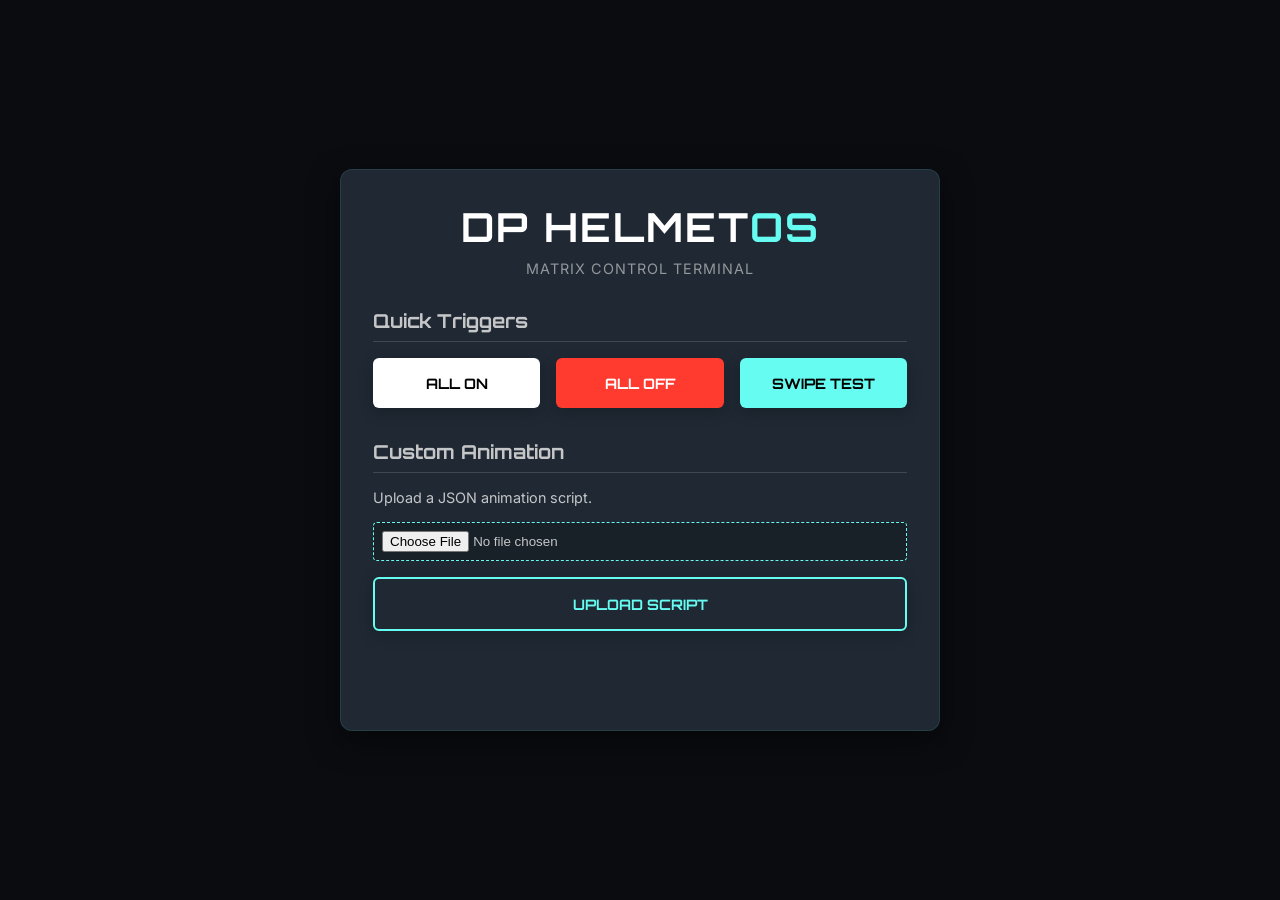
<file: firmware/ledMatrix_prod/data/index.html>
<!DOCTYPE html>
<html lang="en">

<head>
    <meta charset="UTF-8">
    <meta name="viewport" content="width=device-width, initial-scale=1.0">
    <title>Animatric LED Studio - LED Matrix Control</title>
    <link rel="stylesheet" href="style.css">
    <link href="https://fonts.googleapis.com/css2?family=Orbitron:wght@400;700&family=Inter:wght@400;600&display=swap"
        rel="stylesheet">
</head>

<body>
    <div class="container">
        <header>
            <h1>DP HELMET<span class="highlight">OS</span></h1>
            <p class="subtitle">Matrix Control Terminal</p>
        </header>

        <section class="control-panel">
            <h2>Quick Triggers</h2>
            <div class="button-grid">
                <button class="btn btn-primary" onclick="triggerAction('all_on')">ALL ON</button>
                <button class="btn btn-danger" onclick="triggerAction('all_off')">ALL OFF</button>
                <button class="btn btn-accent" onclick="triggerAction('test')">SWIPE TEST</button>
            </div>
        </section>

        <section class="upload-panel">
            <h2>Custom Animation</h2>
            <p>Upload a JSON animation script.</p>
            <div class="file-upload">
                <input type="file" id="scriptFile" accept=".json">
                <button class="btn btn-outline" onclick="uploadScript()">Upload Script</button>
            </div>
            <div id="statusMessage" class="status-message"></div>
        </section>
    </div>

    <script src="script.js"></script>
</body>

</html>
</file>
<file: website/css/style.css>
/*
 * style.css
 * Retro-Futuristic Aesthetic for Animatrix Studio
 * Glassmorphism, neon red phosphor glows, high-contrast matte surfaces.
 */

@import url('https://fonts.googleapis.com/css2?family=Orbitron:wght@500;700;900&family=Space+Grotesk:wght@400;500;600;700&family=JetBrains+Mono:wght@400;500&display=swap');

:root {
  --bg-deep: #08080c;
  --bg-surface: #101018;
  --bg-elevated: #181824;
  --bg-hover: #222234;

  --border-subtle: #242436;
  --border-highlight: #3a3a52;

  --led-red: #ff1a00;
  --led-glow: rgba(255, 26, 0, 0.4);
  --led-dim: #3a0808;

  --accent-cyan: #00f0ff;
  --accent-cyan-glow: rgba(0, 240, 255, 0.35);
  --accent-amber: #ffaa00;
  --accent-pink: #ff007f;

  --text-primary: #f0f2ff;
  --text-secondary: #9094b0;
  --text-muted: #565972;

  --radius-sm: 4px;
  --radius-md: 8px;
  --radius-lg: 12px;

  --font-display: 'Orbitron', monospace;
  --font-sans: 'Space Grotesk', -apple-system, sans-serif;
  --font-mono: 'JetBrains Mono', monospace;

  --shadow-panel: 0 8px 32px rgba(0, 0, 0, 0.65);
  --shadow-neon: 0 0 16px var(--led-glow);
}

* {
  box-sizing: border-box;
  margin: 0;
  padding: 0;
  -webkit-font-smoothing: antialiased;
}

body {
  background-color: var(--bg-deep);
  color: var(--text-primary);
  font-family: var(--font-sans);
  height: 100vh;
  display: flex;
  flex-direction: column;
  overflow: hidden;
  user-select: none;
  background-image:
    radial-gradient(circle at 50% 0%, rgba(255, 26, 0, 0.08) 0%, transparent 50%),
    linear-gradient(rgba(255, 255, 255, 0.02) 1px, transparent 1px),
    linear-gradient(90deg, rgba(255, 255, 255, 0.02) 1px, transparent 1px);
  background-size: 100% 100%, 32px 32px, 32px 32px;
}

/* Header */
.app-header {
  height: 56px;
  display: flex;
  align-items: center;
  justify-content: space-between;
  padding: 0 20px;
  background: rgba(16, 16, 24, 0.85);
  backdrop-filter: blur(12px);
  border-bottom: 1px solid var(--border-subtle);
  z-index: 100;
}

.brand-section {
  display: flex;
  align-items: center;
  gap: 12px;
}

.brand-icon {
  width: 28px;
  height: 28px;
  display: flex;
  align-items: center;
  justify-content: center;
  background: linear-gradient(135deg, #ff1a00, #990000);
  border-radius: var(--radius-sm);
  box-shadow: 0 0 12px var(--led-glow);
}

.brand-title {
  font-family: var(--font-display);
  font-size: 16px;
  letter-spacing: 2px;
  font-weight: 700;
  background: linear-gradient(90deg, #fff, #ff7a6b);
  -webkit-background-clip: text;
  -webkit-text-fill-color: transparent;
}

.brand-badge {
  font-family: var(--font-mono);
  font-size: 10px;
  padding: 2px 6px;
  background: rgba(255, 26, 0, 0.15);
  border: 1px solid rgba(255, 26, 0, 0.35);
  color: #ff5544;
  border-radius: var(--radius-sm);
  text-transform: uppercase;
  letter-spacing: 1px;
}

.header-center-info {
  display: flex;
  align-items: center;
  gap: 16px;
}

.info-pill {
  font-family: var(--font-mono);
  font-size: 11px;
  color: var(--text-secondary);
  background: var(--bg-surface);
  padding: 4px 10px;
  border-radius: 20px;
  border: 1px solid var(--border-subtle);
  display: inline-flex;
  align-items: center;
  gap: 6px;
}

button.info-pill {
  cursor: pointer;
  transition: all 0.15s ease;
}

button.info-pill:hover {
  background: var(--bg-hover);
  border-color: var(--border-highlight);
  color: var(--accent-cyan);
}

button.info-pill svg {
  transition: transform 0.3s cubic-bezier(0.34, 1.56, 0.64, 1);
  color: var(--accent-cyan);
}

button.info-pill:hover svg {
  transform: rotate(60deg);
}

.header-actions {
  display: flex;
  align-items: center;
  gap: 8px;
}

/* Primary Layout: Main workspace with left sidebar & center canvas */
.workspace-main {
  flex: 1;
  display: flex;
  overflow: hidden;
  position: relative;
}

/* Sidebar Toolbars */
.tools-sidebar {
  width: 64px;
  background: rgba(16, 16, 24, 0.7);
  backdrop-filter: blur(8px);
  border-right: 1px solid var(--border-subtle);
  display: flex;
  flex-direction: column;
  align-items: center;
  padding: 12px 0;
  gap: 8px;
  z-index: 50;
}

.tool-group {
  display: flex;
  flex-direction: column;
  align-items: center;
  gap: 6px;
  width: 100%;
}

.tool-divider {
  width: 36px;
  height: 1px;
  background: var(--border-subtle);
  margin: 4px 0;
}

/* Tool Buttons */
.tool-btn {
  width: 44px;
  height: 44px;
  background: transparent;
  border: 1px solid transparent;
  border-radius: var(--radius-md);
  color: var(--text-secondary);
  display: flex;
  align-items: center;
  justify-content: center;
  cursor: pointer;
  transition: all 0.18s ease;
  position: relative;
}

.tool-btn:hover {
  background: var(--bg-hover);
  color: var(--text-primary);
  border-color: var(--border-highlight);
}

.tool-btn.active {
  background: rgba(255, 26, 0, 0.15);
  border-color: var(--led-red);
  color: #fff;
  box-shadow: 0 0 12px rgba(255, 26, 0, 0.35);
}

/* Photoshop-Style Foreground / Background Swatch Widget */
.swatch-widget {
  position: relative;
  width: 44px;
  height: 48px;
  margin: 2px 0;
  display: flex;
  align-items: center;
  justify-content: center;
}

.swatch-stack {
  position: relative;
  width: 34px;
  height: 34px;
}

.swatch-box {
  position: absolute;
  width: 24px;
  height: 24px;
  border-radius: 3px;
  border: 1.5px solid var(--border-highlight);
  cursor: pointer;
  box-shadow: 0 2px 8px rgba(0, 0, 0, 0.7);
  display: flex;
  align-items: center;
  justify-content: center;
  transition: transform 0.18s cubic-bezier(0.16, 1, 0.3, 1), border-color 0.18s ease, box-shadow 0.18s ease;
  user-select: none;
}

.swatch-box:hover {
  border-color: #fff;
  transform: scale(1.08);
  z-index: 5 !important;
}

.swatch-fg {
  top: 0;
  left: 0;
  z-index: 2;
  background: var(--led-red);
  box-shadow: 0 0 10px rgba(255, 26, 0, 0.4);
}

.swatch-bg {
  bottom: 0;
  right: 0;
  z-index: 1;
  background: #0d0d14;
  border-color: rgba(255, 255, 255, 0.25);
}

.swatch-swap-btn {
  position: absolute;
  top: -2px;
  right: 1px;
  width: 15px;
  height: 15px;
  background: transparent;
  border: none;
  color: var(--text-muted);
  display: flex;
  align-items: center;
  justify-content: center;
  cursor: pointer;
  padding: 0;
  transition: color 0.15s ease, transform 0.15s ease;
  z-index: 4;
}

.swatch-swap-btn:hover {
  color: var(--text-primary);
  transform: scale(1.2) rotate(180deg);
}

.swatch-reset-btn {
  position: absolute;
  bottom: -2px;
  left: 1px;
  width: 14px;
  height: 14px;
  background: transparent;
  border: none;
  padding: 0;
  cursor: pointer;
  display: flex;
  align-items: center;
  justify-content: center;
  z-index: 4;
  opacity: 0.6;
  transition: opacity 0.15s ease, transform 0.15s ease;
}

.swatch-reset-btn:hover {
  opacity: 1;
  transform: scale(1.15);
}

.swatch-reset-icon {
  width: 10px;
  height: 10px;
  position: relative;
}

.swatch-reset-icon::before {
  content: '';
  position: absolute;
  top: 0;
  left: 0;
  width: 6px;
  height: 6px;
  background: #ffffff;
  border: 1px solid #000;
  z-index: 2;
}

.swatch-reset-icon::after {
  content: '';
  position: absolute;
  bottom: 0;
  right: 0;
  width: 6px;
  height: 6px;
  background: #0a0a10;
  border: 1px solid rgba(255, 255, 255, 0.5);
  z-index: 1;
}

/* Standard Buttons */
.btn {
  display: inline-flex;
  align-items: center;
  justify-content: center;
  gap: 8px;
  padding: 6px 14px;
  border-radius: var(--radius-md);
  font-family: var(--font-sans);
  font-size: 13px;
  font-weight: 500;
  cursor: pointer;
  transition: all 0.2s cubic-bezier(0.16, 1, 0.3, 1);
  border: 1px solid transparent;
  text-decoration: none;
}

.btn-subtle {
  background: var(--bg-surface);
  border-color: var(--border-subtle);
  color: var(--text-primary);
}

.btn-subtle:hover {
  background: var(--bg-hover);
  border-color: var(--border-highlight);
}

.btn-primary {
  background: linear-gradient(135deg, #ff2a10, #cc1100);
  color: #fff;
  border-color: #ff5533;
  box-shadow: 0 0 14px rgba(255, 26, 0, 0.4);
}

.btn-primary:hover {
  background: linear-gradient(135deg, #ff442b, #dd1800);
  box-shadow: 0 0 20px rgba(255, 26, 0, 0.6);
  transform: translateY(-1px);
}

.btn-cyan {
  background: rgba(0, 240, 255, 0.12);
  border-color: rgba(0, 240, 255, 0.4);
  color: var(--accent-cyan);
}

.btn-cyan:hover {
  background: rgba(0, 240, 255, 0.22);
  box-shadow: 0 0 14px var(--accent-cyan-glow);
}

/* Studio Canvas Area */
.canvas-viewport {
  flex: 1;
  display: flex;
  flex-direction: column;
  overflow: hidden;
  position: relative;
}

.top-control-bar {
  height: 48px;
  background: rgba(12, 12, 18, 0.6);
  border-bottom: 1px solid var(--border-subtle);
  display: flex;
  align-items: center;
  justify-content: space-between;
  padding: 0 16px;
  gap: 16px;
}

.control-bar-group {
  display: flex;
  align-items: center;
  gap: 12px;
}

/* PWM Modal & Controls */
.pwm-target-selector {
  display: grid;
  grid-template-columns: 1fr 1fr;
  gap: 8px;
  margin-bottom: 16px;
}

.pwm-target-tab {
  display: flex;
  align-items: center;
  justify-content: center;
  gap: 8px;
  padding: 8px 12px;
  background: var(--bg-surface);
  border: 1px solid var(--border-subtle);
  border-radius: var(--radius-md);
  color: var(--text-secondary);
  font-family: var(--font-display);
  font-size: 11px;
  letter-spacing: 0.5px;
  cursor: pointer;
  transition: all 0.18s ease;
}

.pwm-target-tab:hover {
  background: var(--bg-hover);
  color: var(--text-primary);
  border-color: var(--border-highlight);
}

.pwm-target-tab.active {
  background: rgba(255, 26, 0, 0.12);
  border-color: var(--led-red);
  color: #fff;
  box-shadow: 0 0 12px rgba(255, 26, 0, 0.25);
}

.pwm-target-swatch {
  width: 14px;
  height: 14px;
  border-radius: 2px;
  border: 1px solid rgba(255, 255, 255, 0.4);
  background: var(--led-red);
}

.pwm-preview-card {
  background: radial-gradient(circle at center, rgba(30, 10, 10, 0.7) 0%, rgba(12, 12, 18, 0.95) 75%);
  border: 1px solid var(--border-subtle);
  border-radius: var(--radius-lg);
  padding: 18px 20px;
  margin-bottom: 16px;
  box-shadow: inset 0 0 20px rgba(0, 0, 0, 0.6);
}

.pwm-bead-preview-container {
  display: flex;
  align-items: center;
  gap: 18px;
}

.pwm-preview-led-bead {
  width: 52px;
  height: 52px;
  border-radius: 50%;
  background: #110505;
  border: 2px solid #220808;
  position: relative;
  display: flex;
  align-items: center;
  justify-content: center;
  flex-shrink: 0;
  box-shadow: inset 0 2px 4px rgba(0, 0, 0, 0.8);
  transition: box-shadow 0.15s ease, background-color 0.15s ease, border-color 0.15s ease;
}

.pwm-bead-core {
  width: 32px;
  height: 32px;
  border-radius: 50%;
  background: var(--led-red);
  position: relative;
  transition: all 0.15s ease;
}

.pwm-preview-details {
  display: flex;
  flex-direction: column;
  gap: 4px;
}

.pwm-preview-target-name {
  font-family: var(--font-display);
  font-size: 11px;
  letter-spacing: 0.6px;
  color: var(--text-secondary);
  text-transform: uppercase;
}

.pwm-preview-stat-row {
  display: flex;
  align-items: baseline;
  gap: 8px;
}

.pwm-preview-percent {
  font-family: var(--font-mono);
  font-size: 24px;
  font-weight: 700;
  color: #fff;
  letter-spacing: -0.5px;
}

.pwm-preview-divider {
  color: var(--text-muted);
}

.pwm-preview-val {
  font-family: var(--font-mono);
  font-size: 13px;
  color: var(--accent-cyan);
}

.pwm-number-input {
  width: 60px;
  padding: 4px 6px;
  font-family: var(--font-mono);
  font-size: 13px;
  text-align: right;
  font-weight: 600;
}

.pwm-modal-slider {
  appearance: none;
  width: 100%;
  height: 8px;
  border-radius: 4px;
  background: linear-gradient(90deg, #0d0d14 0%, var(--led-dim) 20%, var(--led-red) 75%, #ffffff 100%);
  outline: none;
  cursor: pointer;
  margin-top: 6px;
}

.pwm-modal-slider::-webkit-slider-thumb {
  appearance: none;
  width: 18px;
  height: 18px;
  border-radius: 50%;
  background: #fff;
  border: 2px solid var(--led-red);
  box-shadow: 0 0 10px var(--led-red);
  cursor: pointer;
  transition: transform 0.1s ease;
}

.pwm-modal-slider::-webkit-slider-thumb:hover {
  transform: scale(1.18);
}

/* PWM Preset Grid with Filled Squares */
.pwm-preset-grid {
  display: grid;
  grid-template-columns: repeat(8, 1fr);
  gap: 6px;
}

.pwm-preset-tile {
  background: var(--bg-surface);
  border: 1px solid var(--border-subtle);
  border-radius: var(--radius-md);
  padding: 8px 4px;
  display: flex;
  flex-direction: column;
  align-items: center;
  gap: 6px;
  cursor: pointer;
  transition: all 0.16s ease;
}

.pwm-preset-tile:hover {
  background: var(--bg-hover);
  border-color: var(--border-highlight);
  transform: translateY(-2px);
}

.pwm-preset-tile.active {
  background: rgba(255, 26, 0, 0.15);
  border-color: var(--led-red);
  box-shadow: 0 0 10px rgba(255, 26, 0, 0.3);
}

.pwm-preset-square {
  width: 24px;
  height: 24px;
  border-radius: 3px;
  background: #090910;
  border: 1px solid rgba(255, 255, 255, 0.15);
  position: relative;
  overflow: hidden;
  box-shadow: inset 0 1px 3px rgba(0, 0, 0, 0.8);
}

.pwm-square-fill {
  position: absolute;
  inset: 0;
  background: var(--led-red);
  transition: opacity 0.15s ease, background-color 0.15s ease;
}

.pwm-preset-label {
  font-family: var(--font-mono);
  font-size: 10px;
  color: var(--text-secondary);
  font-weight: 500;
}

.pwm-preset-tile.active .pwm-preset-label {
  color: #fff;
  font-weight: 700;
}

.preset-pill {
  font-size: 10px;
  font-family: var(--font-mono);
  padding: 2px 6px;
  background: var(--bg-elevated);
  border: 1px solid var(--border-subtle);
  color: var(--text-secondary);
  border-radius: var(--radius-sm);
  cursor: pointer;
}

.preset-pill:hover,
.preset-pill.active {
  background: rgba(255, 26, 0, 0.2);
  border-color: var(--led-red);
  color: #fff;
}

/* LED Size / Zoom Controls */
.led-size-control-box {
  display: flex;
  align-items: center;
  gap: 6px;
  background: var(--bg-surface);
  padding: 4px 10px;
  border-radius: var(--radius-md);
  border: 1px solid var(--border-subtle);
}

.control-box-label {
  font-family: var(--font-mono);
  font-size: 11px;
  color: var(--text-secondary);
  display: flex;
  align-items: center;
  gap: 4px;
}

.zoom-step-btn {
  background: var(--bg-elevated);
  border: 1px solid var(--border-subtle);
  color: var(--text-primary);
  width: 22px;
  height: 22px;
  border-radius: var(--radius-sm);
  display: flex;
  align-items: center;
  justify-content: center;
  font-size: 14px;
  line-height: 1;
  cursor: pointer;
  transition: all 0.15s ease;
}

.zoom-step-btn:hover {
  background: var(--bg-hover);
  border-color: var(--border-highlight);
  color: var(--accent-cyan);
}

.zoom-slider {
  appearance: none;
  width: 80px;
  height: 5px;
  border-radius: 3px;
  background: linear-gradient(90deg, #1c1c2c, #00f0ff);
  outline: none;
  cursor: pointer;
}

.zoom-slider::-webkit-slider-thumb {
  appearance: none;
  width: 14px;
  height: 14px;
  border-radius: 50%;
  background: var(--accent-cyan);
  border: 2px solid #ffffff;
  box-shadow: 0 0 6px var(--accent-cyan-glow);
  cursor: pointer;
}

.zoom-val-badge {
  font-family: var(--font-mono);
  font-size: 11px;
  min-width: 32px;
  text-align: right;
  color: var(--accent-cyan);
}

/* Modals */
.modal-overlay {
  position: fixed;
  inset: 0;
  background: rgba(4, 4, 8, 0.85);
  backdrop-filter: blur(10px);
  display: flex;
  align-items: center;
  justify-content: center;
  z-index: 1000;
  opacity: 0;
  pointer-events: none;
  transition: opacity 0.2s ease;
}

.modal-overlay.active {
  opacity: 1;
  pointer-events: auto;
}

.modal-dialog {
  background: var(--bg-surface);
  border: 1px solid var(--border-highlight);
  border-radius: var(--radius-lg);
  box-shadow: var(--shadow-panel);
  width: 90%;
  max-width: 580px;
  overflow: hidden;
  transform: translateY(12px) scale(0.98);
  transition: all 0.22s cubic-bezier(0.16, 1, 0.3, 1);
}

.modal-overlay.active .modal-dialog {
  transform: translateY(0) scale(1);
}

.modal-header {
  display: flex;
  align-items: center;
  justify-content: space-between;
  padding: 16px 20px;
  background: var(--bg-elevated);
  border-bottom: 1px solid var(--border-subtle);
}

.modal-header h3 {
  font-family: var(--font-display);
  font-size: 15px;
  letter-spacing: 1px;
}

.modal-close-btn {
  background: transparent;
  border: none;
  color: var(--text-muted);
  cursor: pointer;
  padding: 4px;
}

.modal-close-btn:hover {
  color: var(--text-primary);
}

.modal-body {
  padding: 20px;
  display: flex;
  flex-direction: column;
  gap: 16px;
  max-height: 70vh;
  overflow-y: auto;
}

.modal-footer {
  display: flex;
  align-items: center;
  justify-content: flex-end;
  gap: 10px;
  padding: 14px 20px;
  background: var(--bg-elevated);
  border-top: 1px solid var(--border-subtle);
}

/* Forms */
.form-group {
  display: flex;
  flex-direction: column;
  gap: 6px;
}

.form-group label {
  font-size: 12px;
  font-weight: 500;
  color: var(--text-secondary);
}

.form-input,
.form-select,
.form-textarea {
  background: var(--bg-deep);
  border: 1px solid var(--border-subtle);
  border-radius: var(--radius-md);
  padding: 8px 12px;
  color: var(--text-primary);
  font-family: var(--font-mono);
  font-size: 13px;
  outline: none;
  transition: border-color 0.15s ease;
}

.form-input:focus,
.form-select:focus,
.form-textarea:focus {
  border-color: var(--accent-cyan);
  box-shadow: 0 0 8px rgba(0, 240, 255, 0.2);
}

.form-textarea {
  resize: vertical;
  min-height: 140px;
  font-size: 12px;
  line-height: 1.4;
}

/* Status Badges */
.status-badge {
  font-family: var(--font-mono);
  font-size: 11px;
  padding: 4px 10px;
  border-radius: var(--radius-sm);
  display: inline-flex;
  align-items: center;
  gap: 6px;
}

.status-badge.online {
  background: rgba(0, 255, 128, 0.15);
  color: #00ff80;
  border: 1px solid rgba(0, 255, 128, 0.3);
}

.status-badge.offline {
  background: rgba(255, 60, 60, 0.15);
  color: #ff5555;
  border: 1px solid rgba(255, 60, 60, 0.3);
}

.status-badge.pending {
  background: rgba(255, 170, 0, 0.15);
  color: #ffaa00;
  border: 1px solid rgba(255, 170, 0, 0.3);
}

/* Preset Cards Grid */
.preset-grid {
  display: grid;
  grid-template-columns: repeat(auto-fill, minmax(220px, 1fr));
  gap: 12px;
}

.preset-card {
  background: var(--bg-elevated);
  border: 1px solid var(--border-subtle);
  border-radius: var(--radius-md);
  padding: 14px;
  cursor: pointer;
  transition: all 0.18s ease;
  display: flex;
  flex-direction: column;
  gap: 6px;
  text-align: left;
}

.preset-card:hover {
  border-color: var(--led-red);
  box-shadow: 0 0 12px rgba(255, 26, 0, 0.25);
  transform: translateY(-2px);
}

.preset-card-title {
  font-size: 13px;
  font-weight: 600;
  color: var(--text-primary);
}

.preset-card-desc {
  font-size: 11px;
  color: var(--text-muted);
  line-height: 1.35;
}

/* Preset Studio Layout */
.preset-studio-layout {
  display: flex;
  flex-direction: column;
  gap: 16px;
  min-height: 400px;
}

.preset-nav-bar {
  display: grid;
  grid-template-columns: repeat(5, 1fr);
  gap: 8px;
  border-bottom: 1px solid var(--border-subtle);
  padding-bottom: 14px;
  width: 100%;
}

.preset-nav-btn {
  display: flex;
  flex-direction: column;
  align-items: center;
  justify-content: center;
  padding: 8px 6px 9px;
  background: var(--bg-elevated);
  border: 1px solid var(--border-subtle);
  border-radius: var(--radius-md);
  cursor: pointer;
  text-align: center;
  transition: all 0.18s ease;
  gap: 6px;
  color: var(--text-secondary);
  width: 100%;
}

.preset-nav-btn:hover {
  border-color: var(--border-highlight);
  background: var(--bg-hover);
  color: var(--text-primary);
}

.preset-nav-btn.active {
  border-color: var(--led-red);
  background: rgba(255, 26, 0, 0.12);
  box-shadow: 0 0 10px rgba(255, 26, 0, 0.25);
  color: #fff;
}

.preset-thumb-slot {
  width: 76px;
  height: 22px;
  background: #08080d;
  border: 1px solid rgba(255, 255, 255, 0.12);
  border-radius: 4px;
  overflow: hidden;
  display: flex;
  align-items: center;
  justify-content: center;
  box-shadow: inset 0 1px 4px rgba(0, 0, 0, 0.85);
  transition: all 0.2s ease;
}

.preset-thumb-canvas {
  display: block;
  image-rendering: pixelated;
  width: 100%;
  height: 100%;
}

.preset-nav-btn:hover .preset-thumb-slot {
  border-color: rgba(255, 255, 255, 0.28);
}

.preset-nav-btn.active .preset-thumb-slot {
  border-color: rgba(255, 26, 0, 0.65);
  box-shadow: inset 0 1px 4px rgba(0, 0, 0, 0.85), 0 0 8px rgba(255, 26, 0, 0.4);
}

.preset-nav-title {
  font-size: 11px;
  font-weight: 600;
  white-space: nowrap;
}

.preset-config-panel {
  flex: 1;
  display: flex;
  flex-direction: column;
  justify-content: space-between;
  overflow-y: auto;
}

.preset-pane {
  display: none;
  flex-direction: column;
  gap: 14px;
}

.preset-pane.active {
  display: flex;
}

.config-grid-2col {
  display: grid;
  grid-template-columns: 1fr 1fr;
  gap: 12px;
}

.config-help-text {
  font-size: 11px;
  color: var(--text-secondary);
  line-height: 1.4;
  background: rgba(0, 240, 255, 0.05);
  border-left: 3px solid var(--accent-cyan);
  padding: 8px 10px;
  border-radius: 0 var(--radius-sm) var(--radius-sm) 0;
}

.slider-val-label {
  display: flex;
  align-items: center;
  justify-content: space-between;
  font-size: 12px;
  color: var(--text-secondary);
}

.slider-val-badge {
  font-family: var(--font-mono);
  font-size: 11px;
  color: var(--accent-cyan);
}

.total-frames-calc {
  display: flex;
  align-items: center;
  justify-content: space-between;
  background: rgba(0, 240, 255, 0.06);
  border: 1px solid rgba(0, 240, 255, 0.2);
  border-radius: var(--radius-sm);
  padding: 6px 10px;
  margin-top: 4px;
  font-family: var(--font-mono);
  font-size: 11px;
}

.total-frames-calc .calc-label {
  color: var(--text-secondary);
}

.total-frames-calc .calc-val {
  color: var(--accent-cyan);
  font-weight: 600;
  text-shadow: 0 0 8px rgba(0, 240, 255, 0.4);
}

/* Insertion & Mixing Modes */
.insertion-mode-section {
  background: rgba(14, 14, 24, 0.75);
  border: 1px solid rgba(0, 240, 255, 0.22);
  border-radius: var(--radius-md);
  padding: 10px 14px;
  display: flex;
  flex-direction: column;
  gap: 8px;
  margin-bottom: 0;
  box-shadow: 0 2px 10px rgba(0, 0, 0, 0.35);
}

/* Locked Generator Controls in Overlay Mode */
.form-group.input-locked {
  opacity: 0.65;
  transition: opacity 0.2s ease;
}

.form-group.input-locked input[type="range"] {
  cursor: not-allowed;
  opacity: 0.5;
}

.form-group.input-locked .slider-val-badge {
  background: rgba(251, 191, 36, 0.12) !important;
  border-color: rgba(251, 191, 36, 0.35) !important;
  color: #fbbf24 !important;
}

.form-group.input-locked .slider-val-badge::before {
  content: "🔒 ";
  font-size: 9px;
}

.insertion-mode-pills {
  display: flex;
  gap: 8px;
}

.mode-pill {
  flex: 1;
  display: flex;
  align-items: center;
  justify-content: center;
  gap: 6px;
  padding: 7px 10px;
  background: var(--bg-elevated);
  border: 1px solid var(--border-subtle);
  border-radius: var(--radius-sm);
  cursor: pointer;
  font-size: 11px;
  font-weight: 500;
  color: var(--text-secondary);
  transition: all 0.15s ease;
  user-select: none;
}

.mode-pill:hover {
  background: var(--bg-hover);
  color: var(--text-primary);
  border-color: var(--border-highlight);
}

.mode-pill.active {
  background: rgba(0, 240, 255, 0.12);
  border-color: var(--accent-cyan);
  color: #fff;
  box-shadow: 0 0 10px var(--accent-cyan-glow);
}

.mode-pill input[type="radio"] {
  display: none;
}

.overlay-sub-options {
  display: flex;
  gap: 12px;
  padding-top: 8px;
  border-top: 1px solid rgba(255, 255, 255, 0.06);
}

/* Welcome / Onboarding Modal: "Welcome to the world of tomorrow!" */
.welcome-dialog {
  max-width: 540px;
  background: linear-gradient(180deg, rgba(18, 18, 28, 0.96) 0%, rgba(10, 10, 16, 0.98) 100%);
  border: 1px solid rgba(0, 240, 255, 0.35);
  box-shadow: 0 0 35px rgba(0, 240, 255, 0.15), 0 20px 50px rgba(0, 0, 0, 0.85);
  border-radius: var(--radius-lg);
  position: relative;
  overflow: hidden;
}

.welcome-dialog::before {
  content: '';
  position: absolute;
  top: 0;
  left: 0;
  right: 0;
  height: 2px;
  background: linear-gradient(90deg, transparent, var(--accent-cyan), var(--led-red), transparent);
}

.welcome-modal-header {
  border-bottom: 1px solid var(--border-subtle);
  padding: 12px 18px 10px;
  display: flex;
  justify-content: space-between;
  align-items: center;
}

.welcome-header-badge {
  display: inline-flex;
  align-items: center;
  gap: 6px;
  font-family: var(--font-display);
  font-size: 10px;
  letter-spacing: 1px;
  color: var(--accent-cyan);
}

.welcome-modal-body {
  padding: 24px 24px 22px;
  text-align: center;
}

.welcome-title {
  font-family: var(--font-display);
  font-size: 20px;
  font-weight: 700;
  letter-spacing: 0.5px;
  color: #ffffff;
  margin: 0 0 10px;
  text-shadow: 0 0 14px rgba(0, 240, 255, 0.45);
}

.welcome-desc {
  font-size: 12px;
  line-height: 1.55;
  color: var(--text-secondary);
  margin: 0 auto 16px;
  max-width: 440px;
}

.welcome-question-banner {
  font-family: var(--font-display);
  font-size: 11px;
  letter-spacing: 0.8px;
  color: var(--accent-cyan);
  text-transform: uppercase;
  margin-bottom: 14px;
  padding: 6px 12px;
  background: rgba(0, 240, 255, 0.06);
  border: 1px solid rgba(0, 240, 255, 0.18);
  border-radius: var(--radius-sm);
  display: inline-block;
}

.welcome-cards-grid {
  display: flex;
  flex-direction: column;
  gap: 12px;
  text-align: left;
}

.welcome-choice-card {
  display: flex;
  align-items: center;
  gap: 14px;
  padding: 14px 16px;
  background: var(--bg-surface);
  border: 1px solid var(--border-subtle);
  border-radius: var(--radius-md);
  cursor: pointer;
  transition: all 0.2s cubic-bezier(0.16, 1, 0.3, 1);
  color: inherit;
  text-decoration: none;
  width: 100%;
}

.welcome-choice-card:hover {
  background: var(--bg-hover);
  border-color: var(--border-highlight);
  transform: translateX(4px);
  box-shadow: 0 4px 16px rgba(0, 0, 0, 0.5);
}

.welcome-choice-card.presets-card {
  border-color: rgba(255, 170, 0, 0.3);
  background: rgba(255, 170, 0, 0.04);
}

.welcome-choice-card.presets-card:hover {
  border-color: #ffaa00;
  background: rgba(255, 170, 0, 0.12);
  box-shadow: 0 0 16px rgba(255, 170, 0, 0.25);
}

.welcome-choice-card.random-card {
  border-color: rgba(0, 240, 255, 0.3);
  background: rgba(0, 240, 255, 0.04);
}

.welcome-choice-card.random-card:hover {
  border-color: var(--accent-cyan);
  background: rgba(0, 240, 255, 0.12);
  box-shadow: 0 0 16px rgba(0, 240, 255, 0.25);
}

.welcome-choice-icon {
  width: 40px;
  height: 40px;
  border-radius: var(--radius-md);
  background: var(--bg-elevated);
  border: 1px solid var(--border-subtle);
  display: flex;
  align-items: center;
  justify-content: center;
  flex-shrink: 0;
  color: var(--text-primary);
  transition: all 0.18s ease;
}

.welcome-choice-card:hover .welcome-choice-icon {
  transform: scale(1.08);
}

.blank-icon {
  color: #ffffff;
}

.presets-icon {
  color: #ffaa00;
  border-color: rgba(255, 170, 0, 0.4);
  background: rgba(255, 170, 0, 0.1);
}

.random-icon {
  color: var(--accent-cyan);
  border-color: rgba(0, 240, 255, 0.4);
  background: rgba(0, 240, 255, 0.1);
}

.welcome-choice-content {
  flex: 1;
}

.welcome-choice-title {
  font-family: var(--font-display);
  font-size: 13px;
  font-weight: 600;
  letter-spacing: 0.5px;
  color: #ffffff;
  margin-bottom: 2px;
}

.welcome-choice-subtitle {
  font-size: 11px;
  color: var(--text-secondary);
  line-height: 1.35;
}

.welcome-choice-arrow {
  font-size: 16px;
  color: var(--text-muted);
  transition: all 0.18s ease;
  padding-right: 4px;
}

.welcome-choice-card:hover .welcome-choice-arrow {
  color: var(--accent-cyan);
  transform: translateX(3px);
}
</file>
<file: website/css/matrix.css>
/*
 * matrix.css
 * Matrix Canvas Housing, Helmet Visor Bezel & HUD status styling.
 */

.canvas-container-outer {
  flex: 1;
  display: flex;
  flex-direction: column;
  align-items: center;
  justify-content: flex-start;
  padding: 28px 24px;
  overflow: auto;
  position: relative;
}

.canvas-container-outer::-webkit-scrollbar {
  width: 8px;
  height: 8px;
}

.canvas-container-outer::-webkit-scrollbar-track {
  background: var(--bg-deep);
}

.canvas-container-outer::-webkit-scrollbar-thumb {
  background: var(--border-highlight);
  border-radius: 4px;
}

/* Helmet Visor Bezel Frame */
.helmet-visor-frame {
  position: relative;
  background: #09090f;
  padding: 18px 24px;
  border-radius: 20px;
  border: 2px solid #1a1a28;
  box-shadow: 
    0 0 0 1px #262638,
    0 20px 50px rgba(0, 0, 0, 0.9),
    inset 0 2px 4px rgba(255, 255, 255, 0.05),
    inset 0 -2px 6px rgba(0, 0, 0, 0.8);
  display: flex;
  flex-direction: column;
  align-items: center;
  margin: auto;
  min-width: max-content;
  transition: box-shadow 0.3s ease;
}
/* Bezel Top Header / Animation Name Display */
.visor-bezel-header {
  width: 100%;
  display: flex;
  justify-content: space-between;
  align-items: center;
  margin-bottom: 12px;
  padding: 0 4px;
}

.anim-title-group {
  display: flex;
  align-items: center;
  gap: 8px;
}

.anim-title-label {
  font-family: var(--font-mono);
  font-size: 10px;
  font-weight: 700;
  letter-spacing: 1.5px;
  color: var(--text-secondary);
}

.anim-title-text {
  font-family: var(--font-mono);
  font-size: 13px;
  font-weight: 700;
  letter-spacing: 1px;
  color: var(--text-primary);
  background: #12121c;
  padding: 3px 10px;
  border-radius: 4px;
  border: 1px solid #28283c;
  cursor: pointer;
  transition: all 0.2s ease;
}

.anim-title-text:hover {
  border-color: var(--led-red);
  box-shadow: 0 0 10px rgba(255, 26, 0, 0.25);
  color: #fff;
}

.btn-icon-subtle {
  background: transparent;
  border: 1px solid var(--border-subtle);
  border-radius: 4px;
  color: var(--text-secondary);
  cursor: pointer;
  padding: 3px 6px;
  display: flex;
  align-items: center;
  justify-content: center;
  transition: all 0.18s ease;
}

.btn-icon-subtle:hover {
  border-color: var(--text-primary);
  color: #fff;
  background: rgba(255, 255, 255, 0.08);
}

.bezel-top-tags {
  display: flex;
  align-items: center;
  gap: 6px;
}

/* Canvas Element */
#matrixCanvas {
  display: block;
  border-radius: 8px;
  background: #08080c;
  cursor: crosshair;
  box-shadow: 
    inset 0 0 20px rgba(0, 0, 0, 0.8),
    0 0 15px rgba(255, 26, 0, 0.15);
  transition: box-shadow 0.2s ease;
}

/* Visor HUD Bar */
.visor-hud-bar {
  display: flex;
  align-items: center;
  justify-content: space-between;
  width: 100%;
  margin-top: 14px;
  padding-top: 10px;
  border-top: 1px solid #1c1c28;
  font-family: var(--font-mono);
  font-size: 11px;
  color: #727694;
}

.hud-coord-item {
  color: #9094b0;
  display: flex;
  align-items: center;
  gap: 8px;
}

.hud-tag {
  color: #00f0ff;
}

/* Transform Floating Bar below matrix */
.matrix-transform-bar {
  display: flex;
  align-items: center;
  gap: 6px;
  margin-top: 16px;
  background: rgba(16, 16, 24, 0.75);
  backdrop-filter: blur(8px);
  padding: 4px 8px;
  border-radius: var(--radius-md);
  border: 1px solid var(--border-subtle);
}

.transform-btn {
  background: transparent;
  border: none;
  color: var(--text-secondary);
  width: 32px;
  height: 32px;
  display: flex;
  align-items: center;
  justify-content: center;
  border-radius: var(--radius-sm);
  cursor: pointer;
  transition: all 0.15s ease;
}

.transform-btn:hover {
  background: var(--bg-hover);
  color: var(--text-primary);
}

.transform-divider {
  width: 1px;
  height: 18px;
  background: var(--border-subtle);
  margin: 0 4px;
}

/* Display Toggle Checkbox Pills */
.toggle-pill {
  display: inline-flex;
  align-items: center;
  gap: 6px;
  font-size: 11px;
  color: var(--text-secondary);
  cursor: pointer;
  padding: 4px 8px;
  border-radius: var(--radius-sm);
  transition: background 0.15s ease;
}

.toggle-pill:hover {
  background: var(--bg-hover);
  color: var(--text-primary);
}

.toggle-pill input[type="checkbox"] {
  accent-color: var(--led-red);
  cursor: pointer;
}
</file>
<file: website/css/timeline.css>
/*
 * timeline.css
 * Multi-frame sequencer timeline, thumbnail filmstrip, and playback controls.
 */

.timeline-dock {
  height: 156px;
  background: rgba(14, 14, 20, 0.95);
  backdrop-filter: blur(16px);
  border-top: 1px solid var(--border-subtle);
  display: flex;
  flex-direction: column;
  z-index: 80;
  box-shadow: 0 -4px 24px rgba(0, 0, 0, 0.5);
}

/* Playback Control Bar */
.timeline-control-bar {
  height: 42px;
  display: flex;
  align-items: center;
  justify-content: space-between;
  padding: 0 16px;
  border-bottom: 1px solid rgba(255, 255, 255, 0.05);
  background: rgba(10, 10, 14, 0.5);
}

.playback-buttons-group {
  display: flex;
  align-items: center;
  gap: 6px;
}

.playback-btn {
  background: var(--bg-surface);
  border: 1px solid var(--border-subtle);
  color: var(--text-primary);
  width: 32px;
  height: 32px;
  border-radius: var(--radius-sm);
  display: flex;
  align-items: center;
  justify-content: center;
  cursor: pointer;
  transition: all 0.15s ease;
}

.playback-btn:hover {
  background: var(--bg-hover);
  border-color: var(--border-highlight);
}

.playback-btn.danger-hover:hover {
  border-color: rgba(255, 68, 68, 0.7);
  color: #ff4444;
  background: rgba(255, 68, 68, 0.12);
  box-shadow: 0 0 10px rgba(255, 68, 68, 0.25);
}

.playback-btn.random-hover:hover {
  border-color: #a855f7;
  color: #c084fc;
  background: rgba(168, 85, 247, 0.12);
  box-shadow: 0 0 10px rgba(168, 85, 247, 0.25);
}

.control-bar-divider {
  width: 1px;
  height: 18px;
  background: rgba(255, 255, 255, 0.1);
  margin: 0 4px;
  flex-shrink: 0;
}

.playback-btn.play-btn {
  width: auto;
  padding: 0 14px;
  gap: 6px;
  background: linear-gradient(135deg, #ff2200, #b31000);
  border-color: #ff5533;
  color: #fff;
  font-weight: 600;
  font-size: 12px;
  box-shadow: 0 0 10px rgba(255, 34, 0, 0.3);
}

.playback-btn.play-btn.is-playing {
  background: linear-gradient(135deg, #ffaa00, #d47700);
  border-color: #ffcc44;
  box-shadow: 0 0 12px rgba(255, 170, 0, 0.4);
}

/* Timeline Filmstrip */
.timeline-filmstrip-wrapper {
  flex: 1;
  overflow-x: auto;
  overflow-y: hidden;
  padding: 10px 16px;
  display: flex;
  align-items: center;
}

.timeline-filmstrip-wrapper::-webkit-scrollbar {
  height: 6px;
}

.timeline-filmstrip-wrapper::-webkit-scrollbar-track {
  background: var(--bg-deep);
}

.timeline-filmstrip-wrapper::-webkit-scrollbar-thumb {
  background: var(--border-highlight);
  border-radius: 3px;
}

.timeline-filmstrip {
  display: flex;
  align-items: center;
  gap: 10px;
  min-width: max-content;
}

/* Frame Card */
.frame-card {
  width: 140px;
  height: 86px;
  background: #11111a;
  border: 1px solid var(--border-subtle);
  border-radius: var(--radius-md);
  display: flex;
  flex-direction: column;
  justify-content: space-between;
  padding: 6px 8px;
  cursor: pointer;
  transition: all 0.18s ease;
  position: relative;
}

.frame-card:hover {
  border-color: var(--border-highlight);
  background: #161622;
  transform: translateY(-2px);
}

.frame-card.active {
  border-color: var(--led-red);
  box-shadow: 0 0 12px rgba(255, 26, 0, 0.4);
  background: #181520;
}

.frame-card.dragging {
  opacity: 0.4;
}

.frame-card.drag-over {
  border-left: 3px solid var(--accent-cyan);
}

/* Frame Card Header */
.frame-card-header {
  display: flex;
  align-items: center;
  justify-content: space-between;
  font-family: var(--font-mono);
  font-size: 10px;
}

.frame-index-badge {
  color: var(--text-secondary);
  font-weight: 600;
}

.frame-card.active .frame-index-badge {
  color: #ff5533;
}

.frame-duration-badge {
  background: rgba(255, 255, 255, 0.06);
  padding: 1px 5px;
  border-radius: 3px;
  color: var(--text-muted);
  cursor: pointer;
}

.frame-duration-badge:hover {
  background: rgba(0, 240, 255, 0.15);
  color: var(--accent-cyan);
}

/* Thumbnail Canvas */
.frame-thumbnail-canvas {
  width: 100%;
  height: 28px;
  border-radius: 3px;
  border: 1px solid #1f1f2e;
  image-rendering: pixelated;
}

/* Frame Card Footer Actions */
.frame-card-footer {
  display: flex;
  align-items: center;
  justify-content: flex-end;
  gap: 4px;
}

.frame-action-btn {
  background: transparent;
  border: none;
  color: var(--text-muted);
  width: 20px;
  height: 20px;
  border-radius: 3px;
  display: flex;
  align-items: center;
  justify-content: center;
  cursor: pointer;
  transition: all 0.12s ease;
}

.frame-action-btn:hover {
  background: var(--bg-hover);
  color: var(--text-primary);
}

.frame-action-btn.del-btn:hover {
  color: #ff4444;
}
</file>
<file: firmware/ledMatrix_prod/data/style.css>
:root {
    --bg-color: #0b0c10;
    --panel-bg: #1f2833;
    --text-primary: #c5c6c7;
    --accent-color: #66fcf1;
    --accent-hover: #45a29e;
    --danger-color: #ff3b30;
    --danger-hover: #c92c23;
}

* {
    box-sizing: border-box;
    margin: 0;
    padding: 0;
}

body {
    font-family: 'Inter', sans-serif;
    background-color: var(--bg-color);
    color: var(--text-primary);
    display: flex;
    justify-content: center;
    align-items: center;
    min-height: 100vh;
}

.container {
    width: 90%;
    max-width: 600px;
    background-color: var(--panel-bg);
    padding: 2rem;
    border-radius: 12px;
    box-shadow: 0 10px 30px rgba(0,0,0,0.5);
    border: 1px solid rgba(102, 252, 241, 0.1);
}

header {
    text-align: center;
    margin-bottom: 2rem;
}

h1 {
    font-family: 'Orbitron', sans-serif;
    font-size: 2.5rem;
    color: #fff;
    letter-spacing: 2px;
}

.highlight {
    color: var(--accent-color);
}

.subtitle {
    font-size: 0.9rem;
    text-transform: uppercase;
    letter-spacing: 1px;
    opacity: 0.7;
    margin-top: 0.5rem;
}

section {
    margin-bottom: 2rem;
}

h2 {
    font-family: 'Orbitron', sans-serif;
    font-size: 1.2rem;
    margin-bottom: 1rem;
    border-bottom: 1px solid rgba(197, 198, 199, 0.2);
    padding-bottom: 0.5rem;
}

.button-grid {
    display: grid;
    grid-template-columns: repeat(auto-fit, minmax(120px, 1fr));
    gap: 1rem;
}

.btn {
    font-family: 'Orbitron', sans-serif;
    padding: 1rem;
    border: none;
    border-radius: 6px;
    font-size: 0.9rem;
    cursor: pointer;
    font-weight: 700;
    text-transform: uppercase;
    transition: all 0.3s ease;
    box-shadow: 0 4px 15px rgba(0,0,0,0.2);
}

.btn:active {
    transform: translateY(2px);
}

.btn-primary {
    background-color: #fff;
    color: #000;
}

.btn-primary:hover {
    background-color: #ccc;
}

.btn-danger {
    background-color: var(--danger-color);
    color: #fff;
}

.btn-danger:hover {
    background-color: var(--danger-hover);
}

.btn-accent {
    background-color: var(--accent-color);
    color: #000;
}

.btn-accent:hover {
    background-color: var(--accent-hover);
}

.btn-outline {
    background-color: transparent;
    border: 2px solid var(--accent-color);
    color: var(--accent-color);
    margin-top: 1rem;
    width: 100%;
}

.btn-outline:hover {
    background-color: var(--accent-color);
    color: #000;
}

.upload-panel p {
    font-size: 0.9rem;
    margin-bottom: 1rem;
}

input[type="file"] {
    display: block;
    width: 100%;
    padding: 0.5rem;
    background: rgba(0,0,0,0.2);
    border: 1px dashed var(--accent-color);
    border-radius: 4px;
    color: var(--text-primary);
}

.status-message {
    margin-top: 1rem;
    font-size: 0.9rem;
    text-align: center;
    min-height: 1.2rem;
}
</file>
